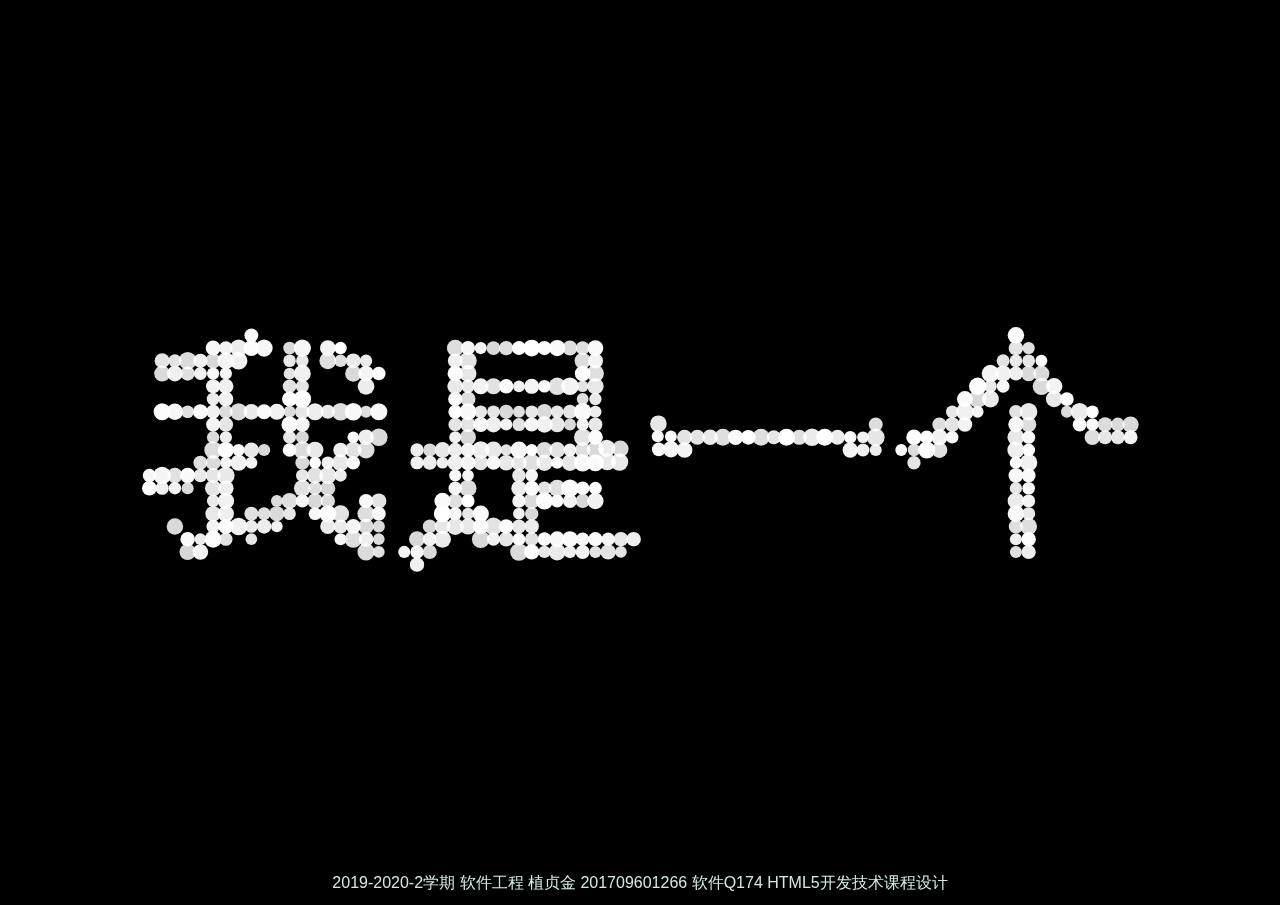
<file: index.html>
<!DOCTYPE html>
<html>

<head>
  <meta http-equiv="Content-Type" content="text/html; charset=UTF-8">
  <title>主页</title>
  <link rel="stylesheet" href="./lib/css/style.css" media="screen" type="text/css">
  <link rel="shortcut icon" href="./image/favicon.ico" type="image/x-icon">
  <link rel="stylesheet" href="./css/index.css">
  <link rel="stylesheet" href="./lib/bootstrap-3.3.7-dist/css/bootstrap.min.css">
  <link rel="stylesheet" href="./lib/font/iconfont.css">
  <script src="./lib/js/jquery-3.3.1.min.js"></script>
  <script src="./lib/bootstrap-3.3.7-dist/js/bootstrap.min.js"></script>
</head>

<body class="body--ready">
  <canvas class="canvas" width="1519" height="500"></canvas>
  <div class="overlay">
    <div class="tabs">
      <div class="tabs-panels">
        <ul class="tabs-panel commands tabs-panel--active">
          <li class="commands-item"><span class="commands-item-title">Text</span><span class="commands-item-info"
              data-demo="Hello :)">Type anything</span><span class="commands-item-action">Demo</span></li>
          <li class="commands-item"><span class="commands-item-title">Countdown</span><span class="commands-item-info"
              data-demo="#countdown 10">#countdown<span class="commands-item-mode">number</span></span><span
              class="commands-item-action">Demo</span></li>
          <li class="commands-item"><span class="commands-item-title">Time</span><span class="commands-item-info"
              data-demo="#time">#time</span><span class="commands-item-action">Demo</span></li>
          <li class="commands-item"><span class="commands-item-title">Rectangle</span><span class="commands-item-info"
              data-demo="#rectangle 30x15">#rectangle<span class="commands-item-mode">width x height</span></span><span
              class="commands-item-action">Demo</span></li>
          <li class="commands-item"><span class="commands-item-title">Circle</span><span class="commands-item-info"
              data-demo="#circle 25">#circle<span class="commands-item-mode">diameter</span></span><span
              class="commands-item-action">Demo</span></li>
        </ul>
      </div>
    </div>
  </div>
  <div class="box active">
    <div class="tou_top">
      <div class="tou"></div>
      <h1>Apeman</h1>
      <a href="">专心搞技术</a>
    </div>
    <div class="tou_bottom">
      <a href="./apeman.html" class="btn red btn-lg"><span>开始</span></a>
    </div>
  </div>
  <footer>
    <p>2019-2020-2学期 软件工程 植贞金 201709601266 软件Q174 HTML5开发技术课程设计</p>
  </footer>
  <script src="./lib/js/index.js"></script>
  <script src="./js/index.js"></script>
  <script src="./js/audio.js"></script>
</body>

</html>
</file>
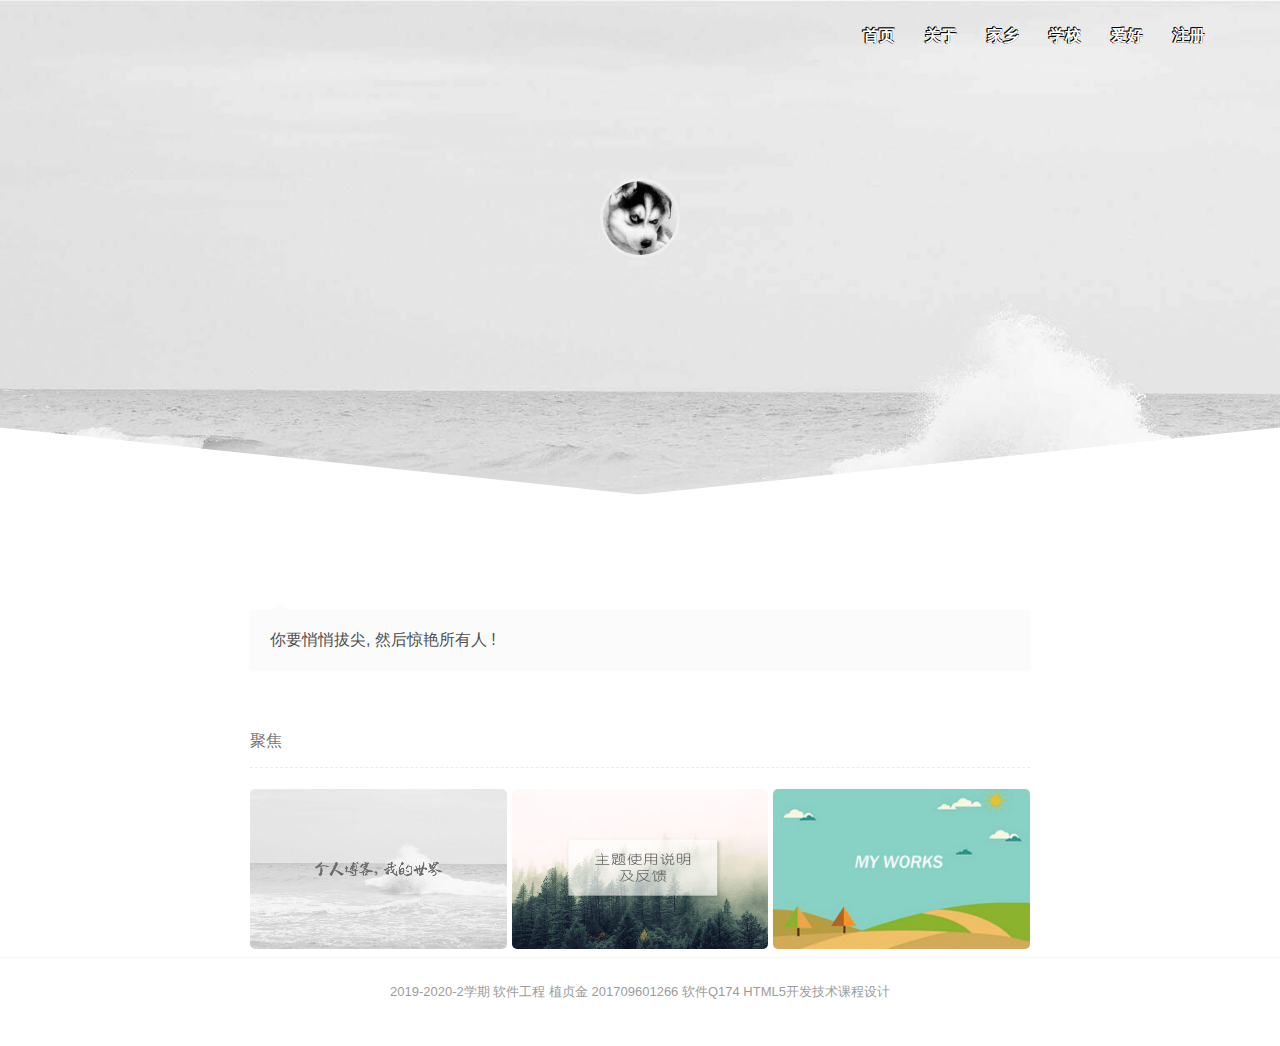
<file: apeman.html>
<!DOCTYPE html>
<html lang="en">
<head>
    <meta charset="UTF-8">
    <meta name="viewport" content="width=device-width, initial-scale=1.0">
    <title>猿人网站</title>

    <script src="./lib/js/jquery-3.3.1.min.js"></script>
    <link rel="stylesheet" href="./css/apeman.css">
    <link rel="shortcut icon" href="./image/favicon.ico" type="image/x-icon">
    <style>
        /*header区域*/
        @import url(css/header.css);
        /*footer -- 滚动条*/
        @import url(css/footer.css);
    </style>
</head>
<body>
    <section id="main-container">
        <div id="page" class="site wrapper">
            <header class="site-header" role="banner">
                <div class="site-top">
                    <div class="lower">
                        <nav>
                            <ul id="nav_menu" class="menu">
                                <li class="current-menu-item"><a href="./apeman.html">首页</a></li>
                                <li><a href="./me.html">关于</a></li>
                                <li><a href="./home.html">家乡</a></li>
                                <li><a href="./school.html">学校</a></li>
                                <li><a href="./hobby.html">爱好</a></li>
                                <li><a href="./register.html">注册</a></li>
                            </ul>
                        </nav>
                    </div>
                </div>
            </header>
            <div class="headertop">
                <div id="centerbg" style="background-image: url('./image/headerbg.jpg');">
                    <div class="slant-left"></div>
                    <div class="slant-right"></div>
                    <div class="focusinfo">
                        <div class="header-tou">
                            <a href="./apeman.html" target="_blank"><img src="./image/g"></a>
                        </div>
                    </div>
                </div>
            </div>
            <div id="content" class="site-content">
                <div class="notice">
                    <div class="notice-content"> 你要悄悄拔尖, 然后惊艳所有人 ! </div>
                </div>
                <div class="top-feature">
                    <h1 class="fes-title">聚焦</h1>
                    <div class="feature-content">
                        <li class="feature-1">
                            <a href="https://apeman1024.github.io/index.html">
                                <div class="feature-title">
                                    <span class="foverlay">记录每一个技术</span>
                                </div>
                                <img src="./image/feature1.jpg">
                            </a>
                        </li>
                        <li class="feature-2">
                            <a href="http://t.mb5u.com/css3/">
                                <div class="feature-title">
                                    <span class="foverlay">完美的css手册</span>
                                </div>
                                <img src="./image/feature2.jpg">
                            </a>
                        </li>
                        <li class="feature-3">
                            <a href="https://cn.vuejs.org/">
                                <div class="feature-title">
                                    <span class="foverlay">前端怎么能少了vue</span>
                                </div>
                                <img src="./image/feature3.jpg">
                            </a>
                        </li>
                    </div>
                </div>
            </div>
        </div>
    </section>

    <footer id="colophon" class="site-footer" role="contentinfo">
        <div id="footer" class="site-info">
            <p>2019-2020-2学期 软件工程 植贞金 201709601266 软件Q174 HTML5开发技术课程设计</p>
        </div>
    </footer>
    <script src="./js/audio.js"></script>
</body>
</html>
</file>
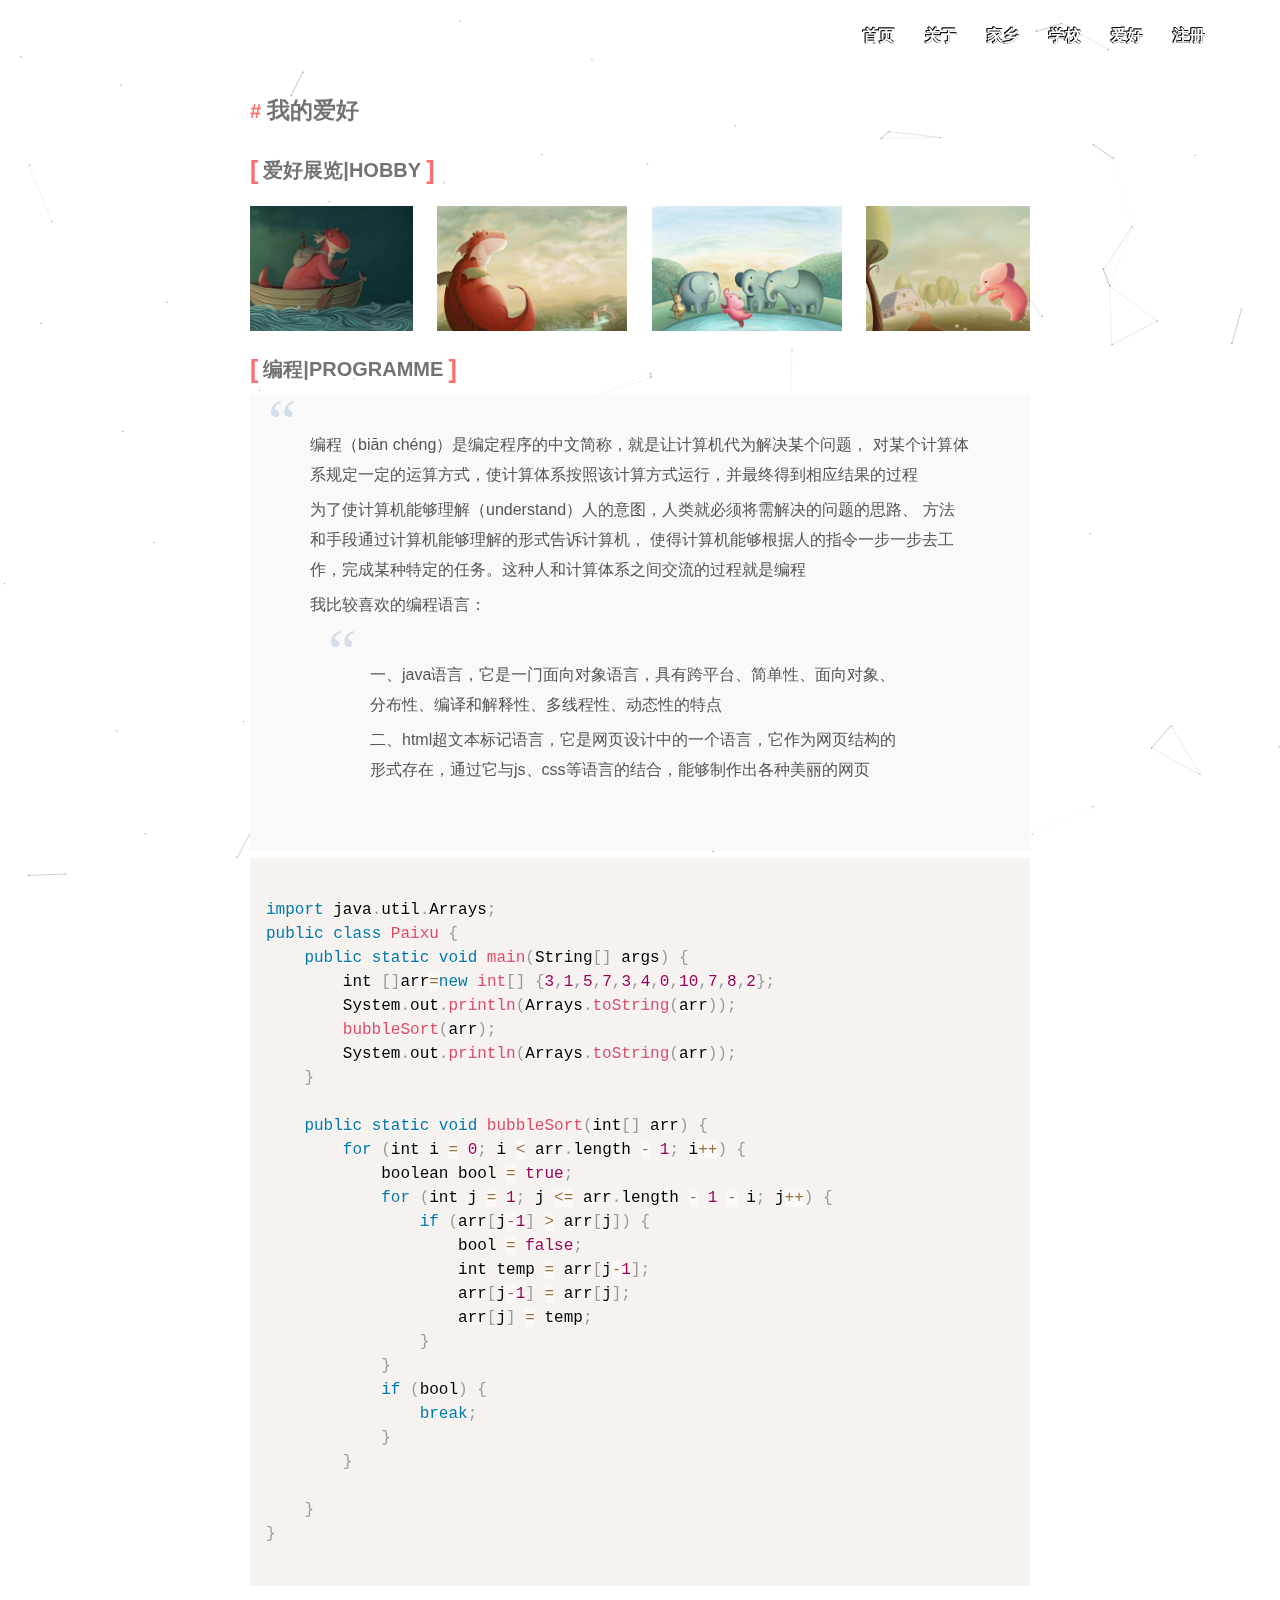
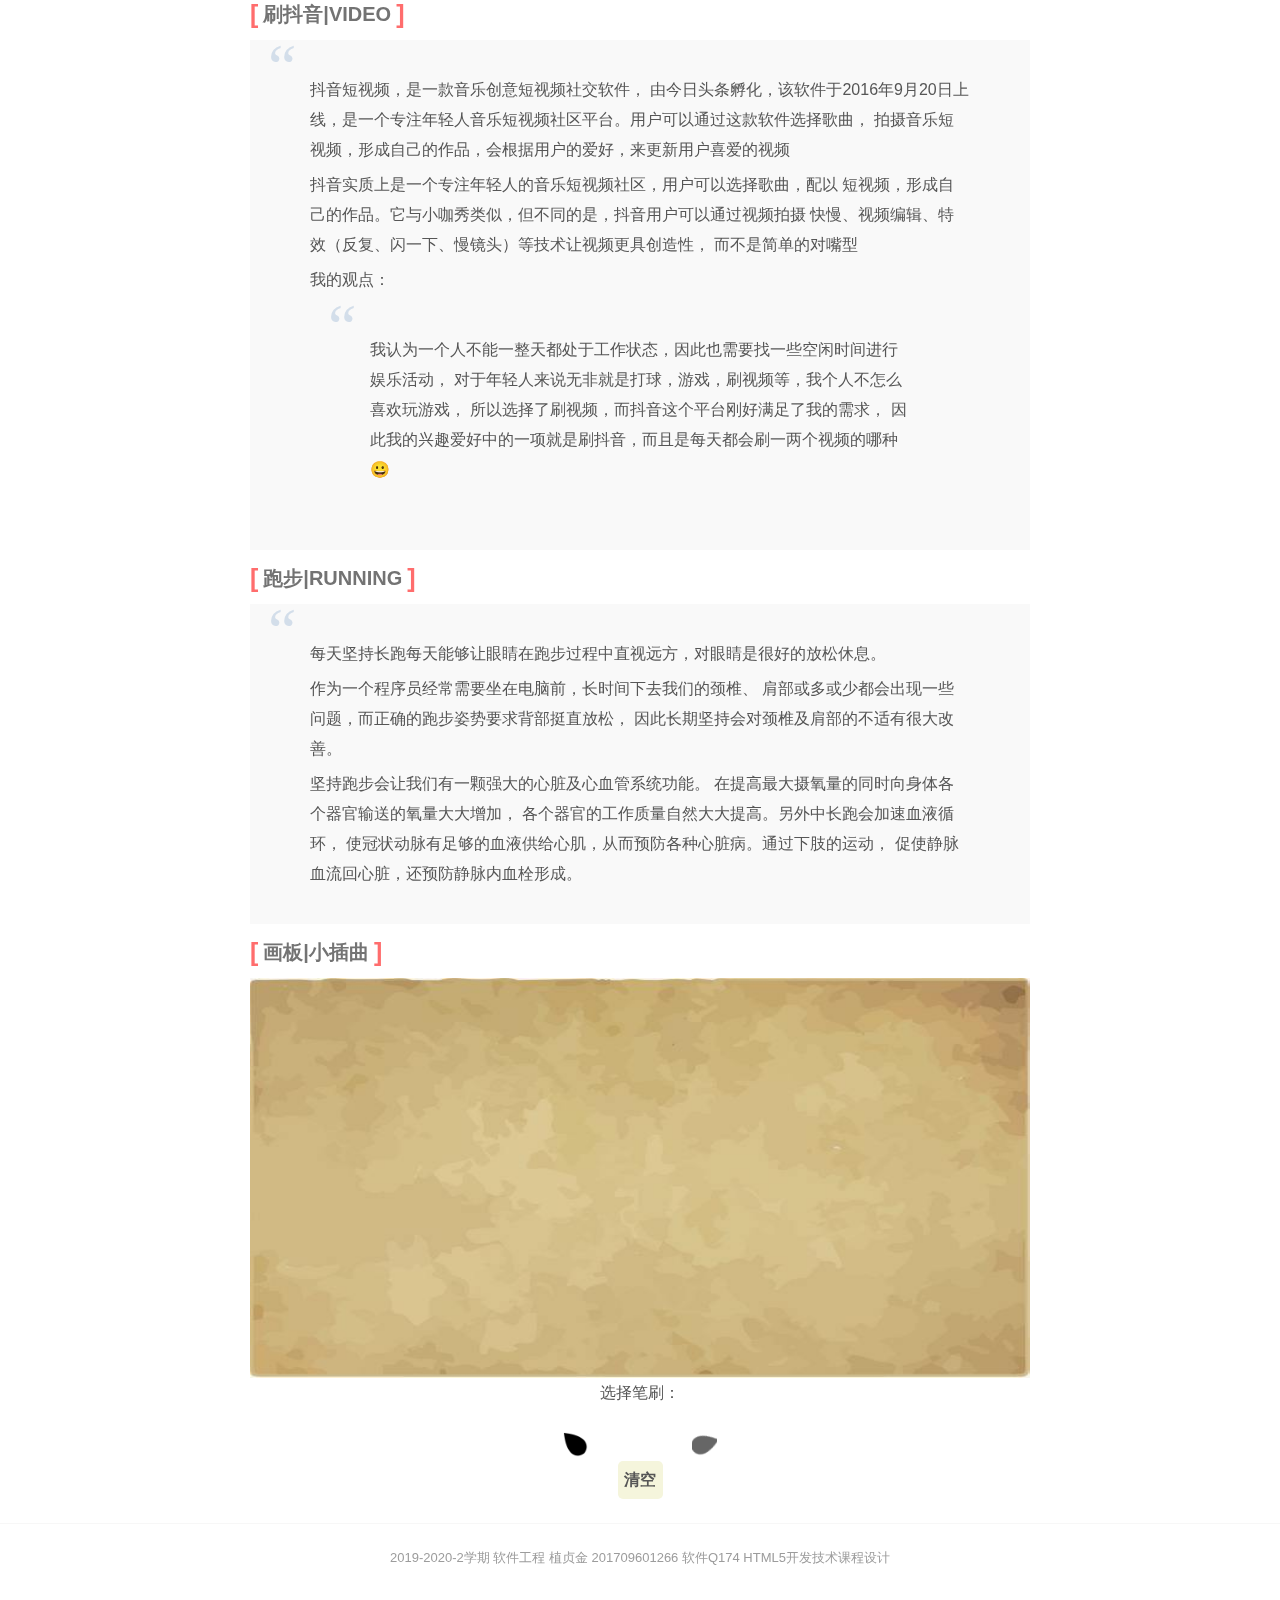
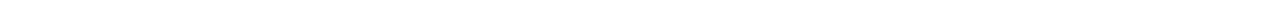
<file: hobby.html>
<!DOCTYPE html>
<html lang="en">

<head>
    <meta charset="UTF-8">
    <meta name="viewport" content="width=device-width, initial-scale=1.0">
    <title>我的爱好</title>
    <link rel="stylesheet" href="./css/hobby.css">
    <link rel="shortcut icon" href="./image/favicon.ico" type="image/x-icon">
    <script src="./lib/js/jquery-3.3.1.min.js"></script>
    <link rel="stylesheet" href="./lib/prism/prism.css">
    <style>
        /*头部区域*/
        @import url(css/top.css);

        /*header区域*/
        @import url(css/header.css);

        /*footer -- 滚动条*/
        @import url(css/footer.css);
    </style>
</head>

<body>
    <section id="main-container">
        <div id="page" class="site wrapper">
            <header class="site-header" role="banner">
                <div class="site-top">
                    <div class="lower">
                        <nav>
                            <ul id="nav_menu" class="menu">
                                <li class="current-menu-item"><a href="./apeman.html">首页</a></li>
                                <li><a href="./me.html">关于</a></li>
                                <li><a href="./home.html">家乡</a></li>
                                <li><a href="./school.html">学校</a></li>
                                <li><a href="./hobby.html">爱好</a></li>
                                <li><a href="./register.html">注册</a></li>
                            </ul>
                        </nav>
                    </div>
                </div>
            </header>
            <div id="content" class="site-content">
                <div id="primary" class="content-area">
                    <main id="main" class="site-main" role="main">
                        <article class="hentry">
                            <header class="entry-header">
                                <h1 class="entry-title">我的爱好</h1>
                            </header>
                            <div class="entry-content">
                                <h2>爱好展览|HOBBY</h2>
                                <div class="scroll">
                                    <ul>
                                        <li><img src="./image/img01.jpg" alt="" width="190" height="125"></li>
                                        <li><img src="./image/img02.jpg" alt="" width="190" height="125"></li>
                                        <li><img src="./image/img03.jpg" alt="" width="190" height="125"></li>
                                        <li><img src="./image/img04.jpg" alt="" width="190" height="125"></li>
                                        <li><img src="./image/img05.jpg" alt="" width="190" height="125"></li>
                                        <li><img src="./image/img06.jpg" alt="" width="190" height="125"></li>
                                    </ul>
                                </div>
                                <h2>编程|PROGRAMME</h2>
                                <blockquote>
                                    <p>编程（biān chéng）是编定程序的中文简称，就是让计算机代为解决某个问题，
                                        对某个计算体系规定一定的运算方式，使计算体系按照该计算方式运行，并最终得到相应结果的过程</p>
                                    <p>为了使计算机能够理解（understand）人的意图，人类就必须将需解决的问题的思路、
                                        方法和手段通过计算机能够理解的形式告诉计算机，
                                        使得计算机能够根据人的指令一步一步去工作，完成某种特定的任务。这种人和计算体系之间交流的过程就是编程</p>
                                    <p>我比较喜欢的编程语言：</p>
                                    <blockquote>
                                        <p>一、java语言，它是一门面向对象语言，具有跨平台、简单性、面向对象、分布性、编译和解释性、多线程性、动态性的特点</p>
                                        <p>二、html超文本标记语言，它是网页设计中的一个语言，它作为网页结构的形式存在，通过它与js、css等语言的结合，能够制作出各种美丽的网页</p>
                                    </blockquote>

                                </blockquote>
                                <pre>

<code class="language-js line-numbers">import java.util.Arrays;
public class Paixu {
    public static void main(String[] args) {
        int []arr=new int[] {3,1,5,7,3,4,0,10,7,8,2};
        System.out.println(Arrays.toString(arr));
        bubbleSort(arr);
        System.out.println(Arrays.toString(arr));
    }

    public static void bubbleSort(int[] arr) {
        for (int i = 0; i < arr.length - 1; i++) {
            boolean bool = true;
            for (int j = 1; j <= arr.length - 1 - i; j++) {
                if (arr[j-1] > arr[j]) {
                    bool = false;
                    int temp = arr[j-1];
                    arr[j-1] = arr[j];
                    arr[j] = temp;
                }
            }
            if (bool) {
                break;
            }
        }

    }
}</code>
                                </pre>
                                <h2>刷抖音|VIDEO</h2>
                                <blockquote>
                                    <p>抖音短视频，是一款音乐创意短视频社交软件，
                                        由今日头条孵化，该软件于2016年9月20日上线，是一个专注年轻人音乐短视频社区平台。用户可以通过这款软件选择歌曲，
                                        拍摄音乐短视频，形成自己的作品，会根据用户的爱好，来更新用户喜爱的视频</p>
                                    <p>抖音实质上是一个专注年轻人的音乐短视频社区，用户可以选择歌曲，配以
                                        短视频，形成自己的作品。它与小咖秀类似，但不同的是，抖音用户可以通过视频拍摄
                                        快慢、视频编辑、特效（反复、闪一下、慢镜头）等技术让视频更具创造性，
                                        而不是简单的对嘴型</p>
                                    <p>我的观点：</p>
                                    <blockquote>
                                        <p>我认为一个人不能一整天都处于工作状态，因此也需要找一些空闲时间进行娱乐活动，
                                            对于年轻人来说无非就是打球，游戏，刷视频等，我个人不怎么喜欢玩游戏，
                                            所以选择了刷视频，而抖音这个平台刚好满足了我的需求，
                                            因此我的兴趣爱好中的一项就是刷抖音，而且是每天都会刷一两个视频的哪种😀</p>
                                    </blockquote>
                                </blockquote>
                                <h2>跑步|RUNNING</h2>
                                <blockquote>
                                    <p>每天坚持长跑每天能够让眼睛在跑步过程中直视远方，对眼睛是很好的放松休息。</p>
                                    <p>作为一个程序员经常需要坐在电脑前，长时间下去我们的颈椎、
                                        肩部或多或少都会出现一些问题，而正确的跑步姿势要求背部挺直放松，
                                        因此长期坚持会对颈椎及肩部的不适有很大改善。</p>
                                    <p>坚持跑步会让我们有一颗强大的心脏及心血管系统功能。
                                        在提高最大摄氧量的同时向身体各个器官输送的氧量大大增加，
                                        各个器官的工作质量自然大大提高。另外中长跑会加速血液循环，
                                        使冠状动脉有足够的血液供给心肌，从而预防各种心脏病。通过下肢的运动，
                                        促使静脉血流回心脏，还预防静脉内血栓形成。</p>
                                </blockquote>
                                <h2>画板|小插曲</h2>
                                <div class="dra">
                                    <div class="paper">
                                        <canvas id="graffiti" width="780" height="390"></canvas>
                                    </div>
                                    <div class="brush">
                                        <p>选择笔刷：</p>
                                        <img src="./image/pen2.png" id="pen2" alt="">
                                        <img src="./image/pen1.png" id="pen1" alt="" class="active">
                                        <p class="clear">清空</p>
                                    </div>
                                </div>
                            </div>
                        </article>
                    </main>
                </div>
            </div>
        </div>
    </section>
    <footer id="colophon" class="site-footer" role="contentinfo">
        <div id="footer" class="site-info">
            <p>2019-2020-2学期 软件工程 植贞金 201709601266 软件Q174 HTML5开发技术课程设计</p>
        </div>
    </footer>
    <script src="./lib/js/brush.js"></script>
    <script src="./lib/prism/prism.js"></script>
    <script src="./lib/js/scroll.js"></script>
    <script src="./js/hobby.js"></script>
    <script src="./js/audio.js"></script>
    <script src="./lib/js/nest.js"></script>
</body>

</html>
</file>
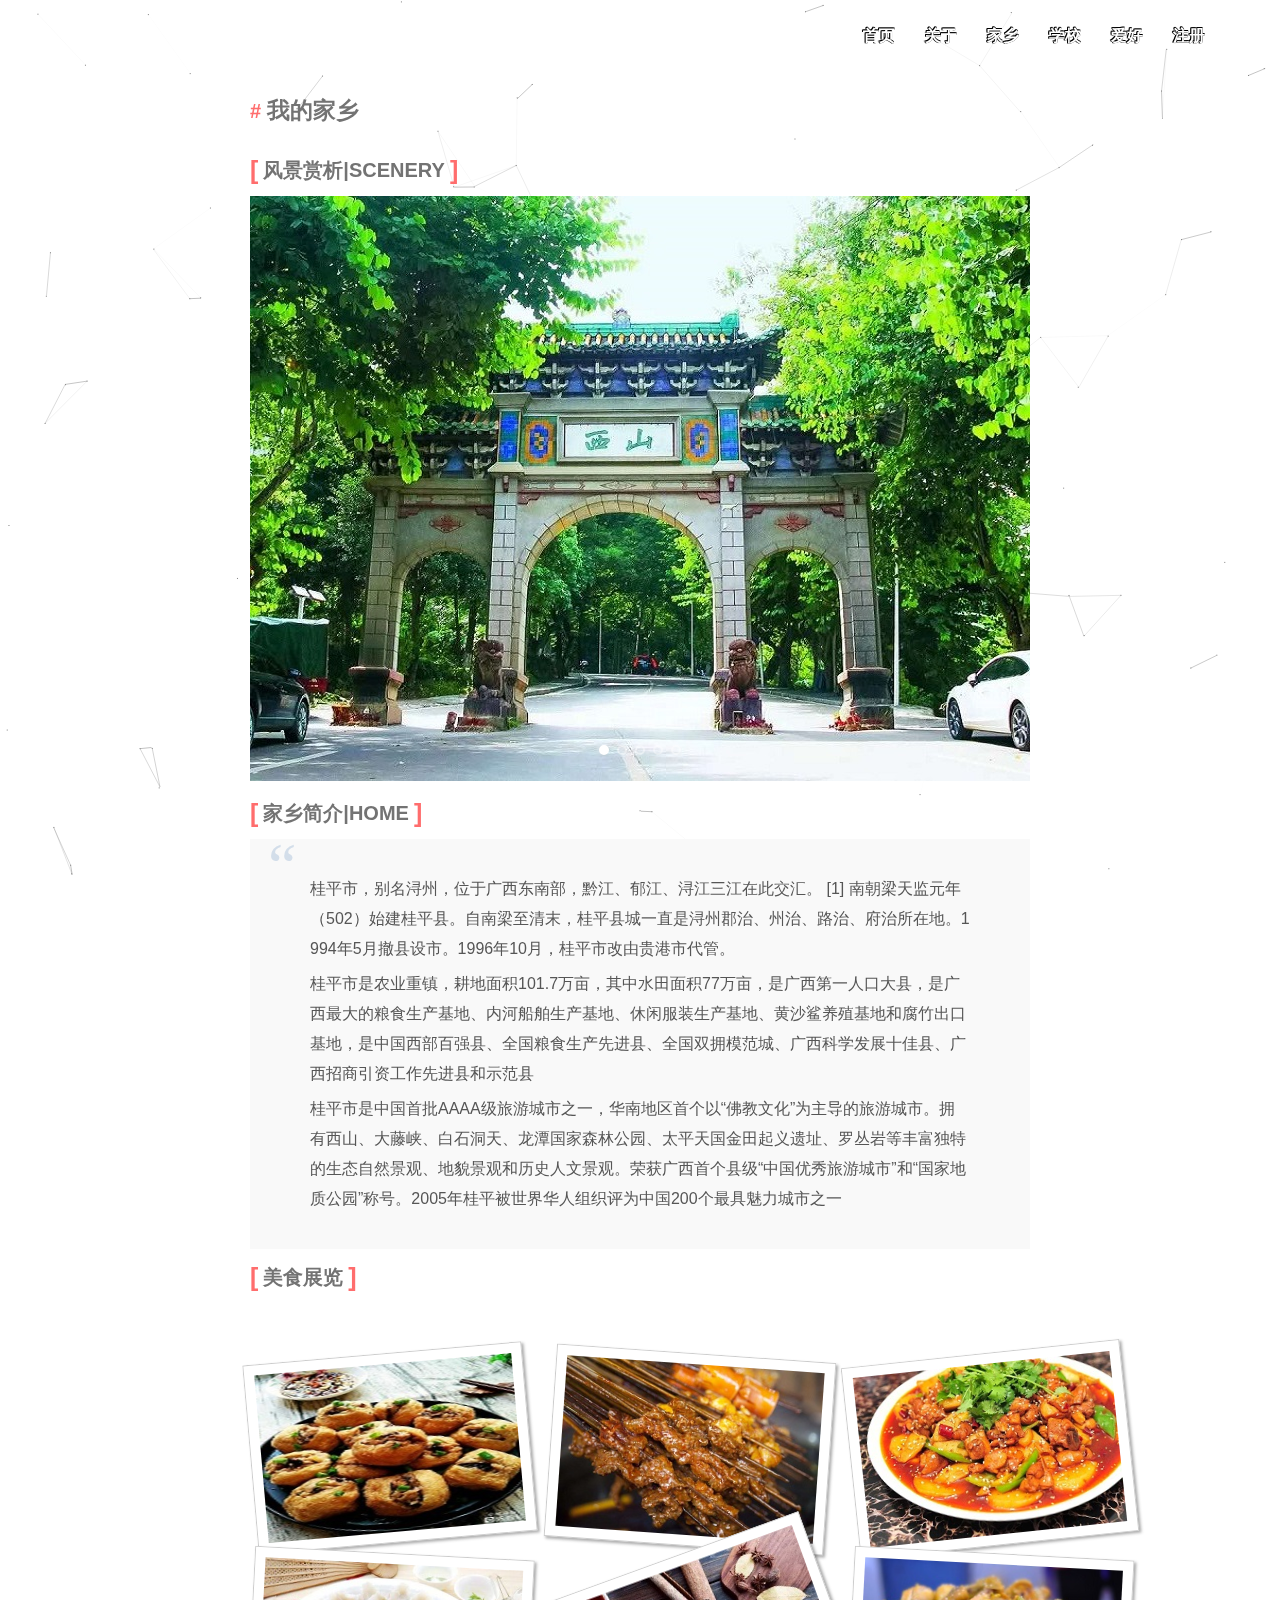
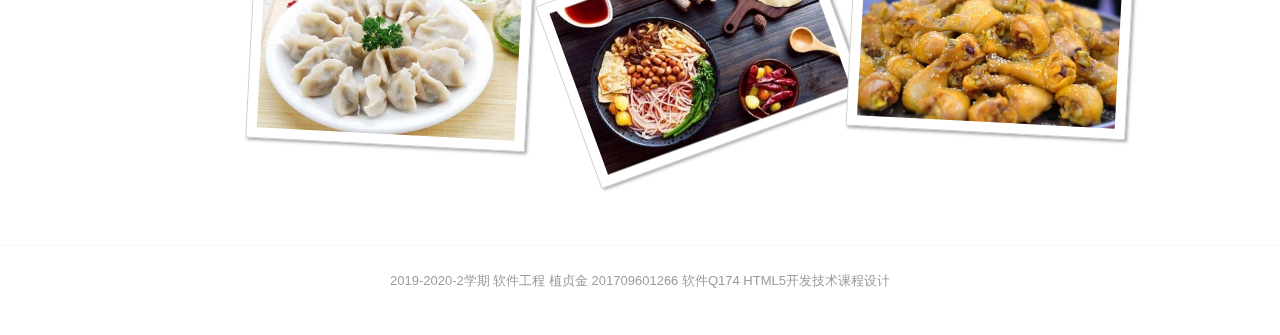
<file: home.html>
<!DOCTYPE html>
<html lang="en">

<head>
    <meta charset="UTF-8">
    <meta name="viewport" content="width=device-width, initial-scale=1.0">
    <title>我的家乡</title>
    <link rel="shortcut icon" href="./image/favicon.ico" type="image/x-icon">
    <link rel="stylesheet" href="./css/home.css">
    <script src="./lib/js/jquery-3.3.1.min.js"></script>
    <script src="./lib/js/unslider.min.js"></script>
    <style>
        /*头部区域*/
        @import url(css/top.css);

        /*header区域*/
        @import url(css/header.css);

        /*footer -- 滚动条*/
        @import url(css/footer.css);
    </style>
</head>

<body>
    <section id="main-container">
        <div id="page" class="site wrapper">
            <header class="site-header" role="banner">
                <div class="site-top">
                    <div class="lower">
                        <nav>
                            <ul id="nav_menu" class="menu">
                                <li class="current-menu-item"><a href="./apeman.html">首页</a></li>
                                <li><a href="./me.html">关于</a></li>
                                <li><a href="./home.html">家乡</a></li>
                                <li><a href="./school.html">学校</a></li>
                                <li><a href="./hobby.html">爱好</a></li>
                                <li><a href="./register.html">注册</a></li>
                            </ul>
                        </nav>
                    </div>
                </div>
            </header>
            <div id="content" class="site-content">
                <div id="primary" class="content-area">
                    <main id="main" class="site-main" role="main">
                        <article class="hentry">
                            <header class="entry-header">
                                <h1 class="entry-title">我的家乡</h1>
                            </header>
                            <div class="entry-content">
                                <h2>风景赏析|SCENERY</h2>
                                <div class="banner" id="b03">
                                    <ul>
                                        <li><img src="./image/jia1.jpg" alt="" width="780" height="585"></li>
                                        <li><img src="./image/jia2.jpg" alt="" width="780" height="585"></li>
                                        <li><img src="./image/jia3.jpg" alt="" width="780" height="585"></li>
                                        <li><img src="./image/jia4.jpg" alt="" width="780" height="585"></li>
                                        <li><img src="./image/jia5.jpg" alt="" width="780" height="585"></li>
                                    </ul>
                                </div>
                                <h2>家乡简介|HOME</h2>
                                <blockquote>
                                    <p>桂平市，别名浔州，位于广西东南部，黔江、郁江、浔江三江在此交汇。 [1]  南朝梁天监元年（502）始建桂平县。自南梁至清末，桂平县城一直是浔州郡治、州治、路治、府治所在地。1994年5月撤县设市。1996年10月，桂平市改由贵港市代管。
                                    </p>
                                    <p>桂平市是农业重镇，耕地面积101.7万亩，其中水田面积77万亩，是广西第一人口大县，是广西最大的粮食生产基地、内河船舶生产基地、休闲服装生产基地、黄沙鲨养殖基地和腐竹出口基地，是中国西部百强县、全国粮食生产先进县、全国双拥模范城、广西科学发展十佳县、广西招商引资工作先进县和示范县</p>
                                    <p>桂平市是中国首批AAAA级旅游城市之一，华南地区首个以“佛教文化”为主导的旅游城市。拥有西山、大藤峡、白石洞天、龙潭国家森林公园、太平天国金田起义遗址、罗丛岩等丰富独特的生态自然景观、地貌景观和历史人文景观。荣获广西首个县级“中国优秀旅游城市”和“国家地质公园”称号。2005年桂平被世界华人组织评为中国200个最具魅力城市之一</p>
                                </blockquote>
                                <h2>美食展览</h2>
                                <div class="container">
                                    <img src="./image/mei1.jpg">
                                    <img src="./image/mei2.jpg">
                                    <img src="./image/mei3.jpg">
                                    <img src="./image/mei4.jpeg">
                                    <img src="./image/mei5.jpeg">
                                    <img src="./image/mei6.jpg">
                                </div>
                            </div>
                        </article>
                    </main>
                </div>
            </div>
        </div>
    </section>
    <footer id="colophon" class="site-footer" role="contentinfo">
        <div id="footer" class="site-info">
            <p>2019-2020-2学期 软件工程 植贞金 201709601266 软件Q174 HTML5开发技术课程设计</p>
        </div>
    </footer>
    <script src="./js/home.js"></script>
    <script src="./js/audio.js"></script>
    <script src="./lib/js/nest.js"></script>
</body>

</html>
</file>
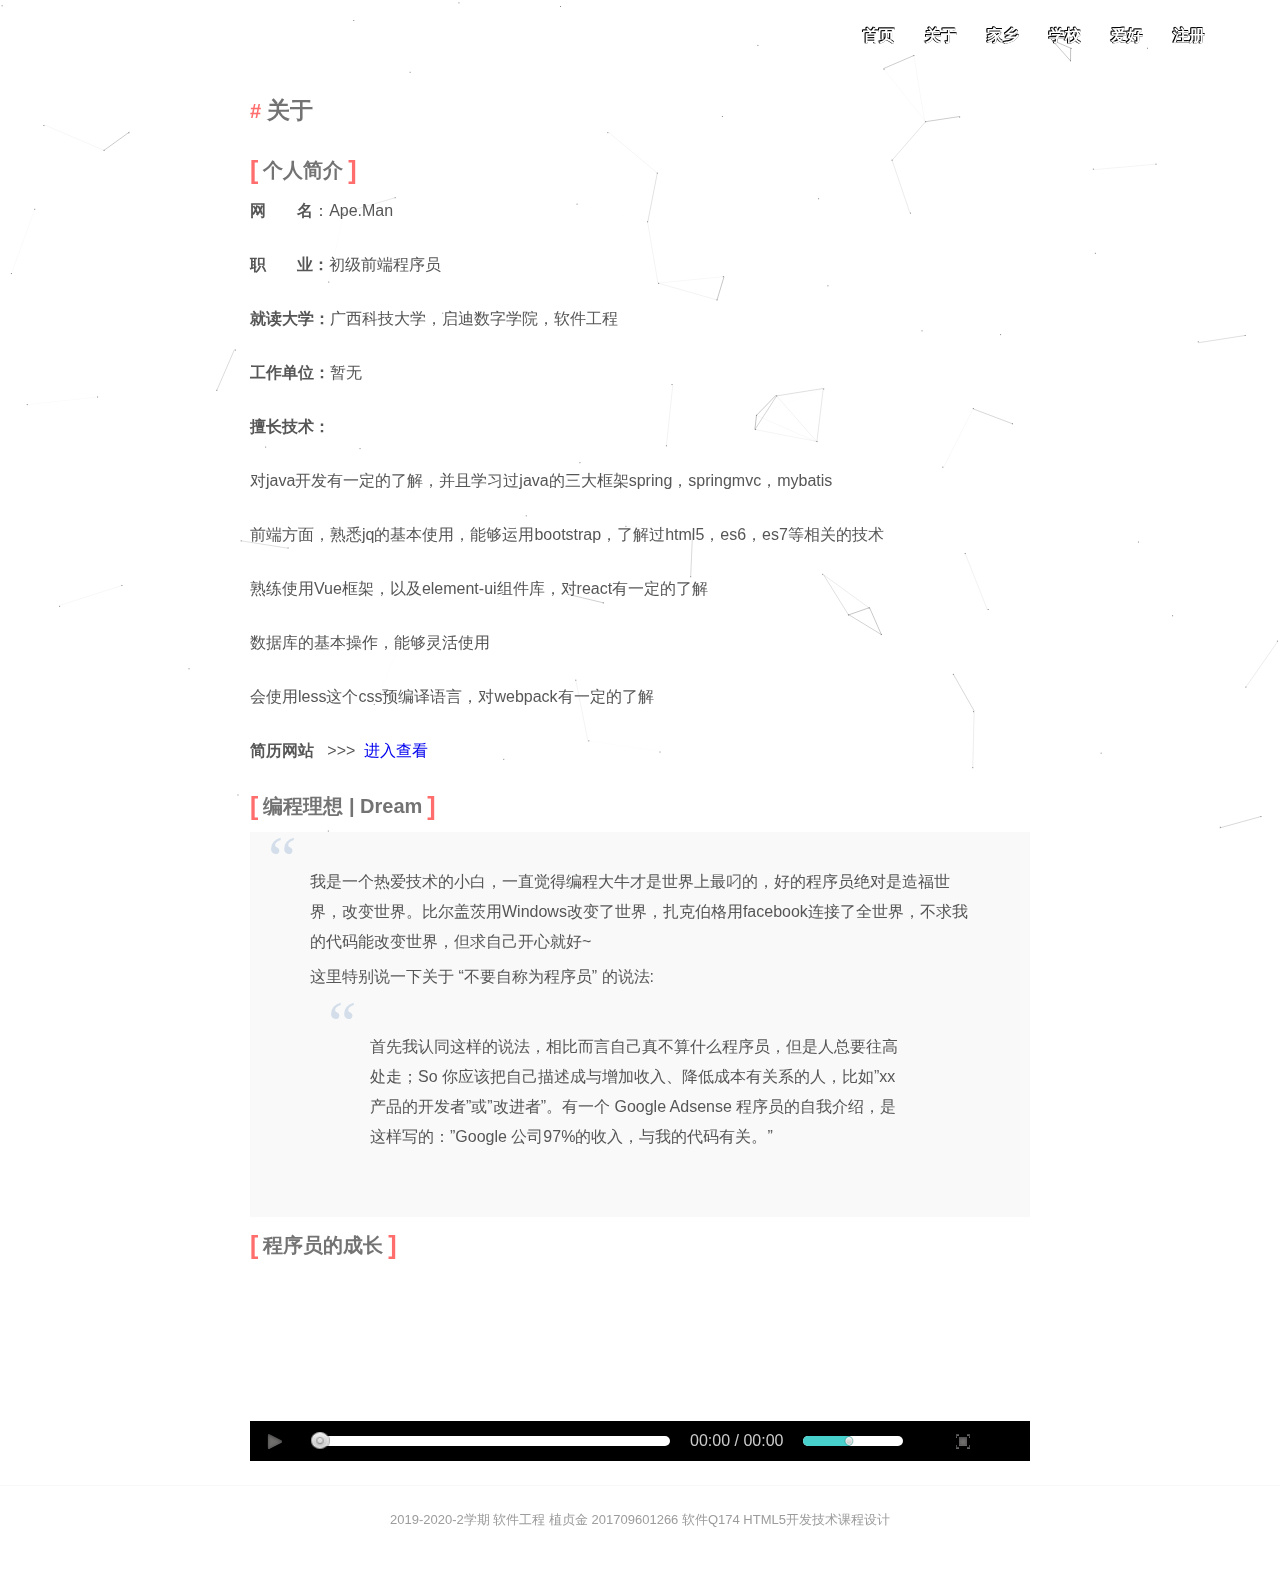
<file: me.html>
<!DOCTYPE html>
<html lang="en">

<head>
    <meta charset="UTF-8">
    <meta name="viewport" content="width=device-width, initial-scale=1.0">
    <title>关于 -- 猿人</title>
    <link rel="shortcut icon" href="./image/favicon.ico" type="image/x-icon">
    <link rel="stylesheet" href="./css/me.css">
    <script src="./lib/js/jquery-3.3.1.min.js"></script>
    <style>
        /*头部区域*/
        @import url(css/top.css);

        /*header区域*/
        @import url(css/header.css);

        /*footer -- 滚动条*/
        @import url(css/footer.css);
    </style>
</head>

<body>
    <section id="main-container">
        <div id="page" class="site wrapper">
            <header class="site-header" role="banner">
                <div class="site-top">
                    <div class="lower">
                        <nav>
                            <ul id="nav_menu" class="menu">
                                <li class="current-menu-item"><a href="./apeman.html">首页</a></li>
                                <li><a href="./me.html">关于</a></li>
                                <li><a href="./home.html">家乡</a></li>
                                <li><a href="./school.html">学校</a></li>
                                <li><a href="./hobby.html">爱好</a></li>
                                <li><a href="./register.html">注册</a></li>
                            </ul>
                        </nav>
                    </div>
                </div>
            </header>
            <div id="content" class="site-content">
                <div id="primary" class="content-area">
                    <main id="main" class="site-main" role="main">
                        <article class="hentry">
                            <header class="entry-header">
                                <h1 class="entry-title">关于</h1>
                            </header>


                            <div class="entry-content">
                                <h2>个人简介</h2>

                                <div>
                                    <div>
                                        <div>

                                            <p><strong>网&nbsp;&nbsp;&nbsp;&nbsp;&nbsp;&nbsp; 名</strong>：Ape.Man</p>

                                            <p><strong>职&nbsp;&nbsp;&nbsp;&nbsp;&nbsp;&nbsp; 业：</strong>初级前端程序员</p>

                                            <p><strong>就读大学：</strong>广西科技大学，启迪数字学院，软件工程</p>

                                            <p><strong>工作单位：</strong>暂无</p>

                                            <p><strong>擅长技术：</strong></p>

                                            <p>对java开发有一定的了解，并且学习过java的三大框架spring，springmvc，mybatis</p>

                                            <p>前端方面，熟悉jq的基本使用，能够运用bootstrap，了解过html5，es6，es7等相关的技术</p>

                                            <p>熟练使用Vue框架，以及element-ui组件库，对react有一定的了解</p>

                                            <p>数据库的基本操作，能够灵活使用</p>

                                            <p>会使用less这个css预编译语言，对webpack有一定的了解</p>

                                            <p><strong>简历网站</strong>&nbsp;&nbsp; &gt;&gt;&gt;&nbsp;&nbsp;<a
                                                    href="http://me.myong.top/" target="_blank">进入查看</a></p>



                                        </div>
                                    </div>
                                </div>


                                <h2>编程理想 | Dream</h2>
                                <blockquote>
                                    <p>我是一个热爱技术的小白，一直觉得编程大牛才是世界上最叼的，好的程序员绝对是造福世界，改变世界。比尔盖茨用Windows改变了世界，扎克伯格用facebook连接了全世界，不求我的代码能改变世界，但求自己开心就好~
                                    </p>
                                    <p>这里特别说一下关于 “不要自称为程序员” 的说法:</p>
                                    <blockquote>
                                        <p>首先我认同这样的说法，相比而言自己真不算什么程序员，但是人总要往高处走；So
                                            你应该把自己描述成与增加收入、降低成本有关系的人，比如”xx产品的开发者”或”改进者”。有一个 Google Adsense
                                            程序员的自我介绍，是这样写的：”Google 公司97%的收入，与我的代码有关。”</p>
                                    </blockquote>
                                </blockquote>


                                <h2>程序员的成长</h2>
                                <div class="video">
                                    <div class="video_top">
                                        <video width="780" id="vi">
                                            <source
                                                src="http://upos-sz-mirrorhw.bilivideo.com/upgcxcode/12/30/160393012/160393012-1-208.mp4?e=ig8euxZM2rNcNbRM7wdVhwdlhWKMhwdVhoNvNC8BqJIzNbfq9rVEuxTEnE8L5F6VnEsSTx0vkX8fqJeYTj_lta53NCM=&uipk=5&nbs=1&deadline=1591949941&gen=playurl&os=hwbv&oi=837395164&trid=e613a61045e24897b2b7c204390ae94bT&platform=html5&upsig=ef2975655cb9ff7615595e0f9f1ef172&uparams=e,uipk,nbs,deadline,gen,os,oi,trid,platform&mid=580104086&orderid=0,1&logo=80000000"
                                                type="video/mp4" />
                                        </video>
                                    </div>
                                    <div class="video_bottom">
                                        <!-- 暂停/开始 -->
                                        <div class="play_a">
                                            <i class="kai"></i>
                                            <i class="ting" style="display: none;"></i>
                                        </div>
                                        <!-- 进度条 -->
                                        <div class="pro">
                                            <div class="pro_1"></div>
                                            <div class="pro_2"></div>
                                            <div class="pro_3"></div>
                                        </div>
                                        <!-- 时间 -->
                                        <div class="time">
                                            <span id="qian">00:00</span><span> / </span><span id="hou">00:00</span>
                                        </div>
                                        <!-- audio -->
                                        <div class="audio">
                                            <div class="audio_1"></div>
                                            <div class="audio_2"></div>
                                            <div class="audio_3"></div>
                                        </div>
                                        <!-- full -->
                                        <div class="full">
                                            <i class="full_1"></i>
                                        </div>
                                    </div>
                                </div>

                            </div>
                        </article>
                    </main>
                </div>
            </div>
        </div>
    </section>
    <footer id="colophon" class="site-footer" role="contentinfo">
        <div id="footer" class="site-info">
            <p>2019-2020-2学期 软件工程 植贞金 201709601266 软件Q174 HTML5开发技术课程设计</p>
        </div>
    </footer>
    <script src="./js/me.js"></script>
    <script src="./js/audio.js"></script>
    <script src="./lib/js/nest.js"></script>
</body>

</html>
</file>
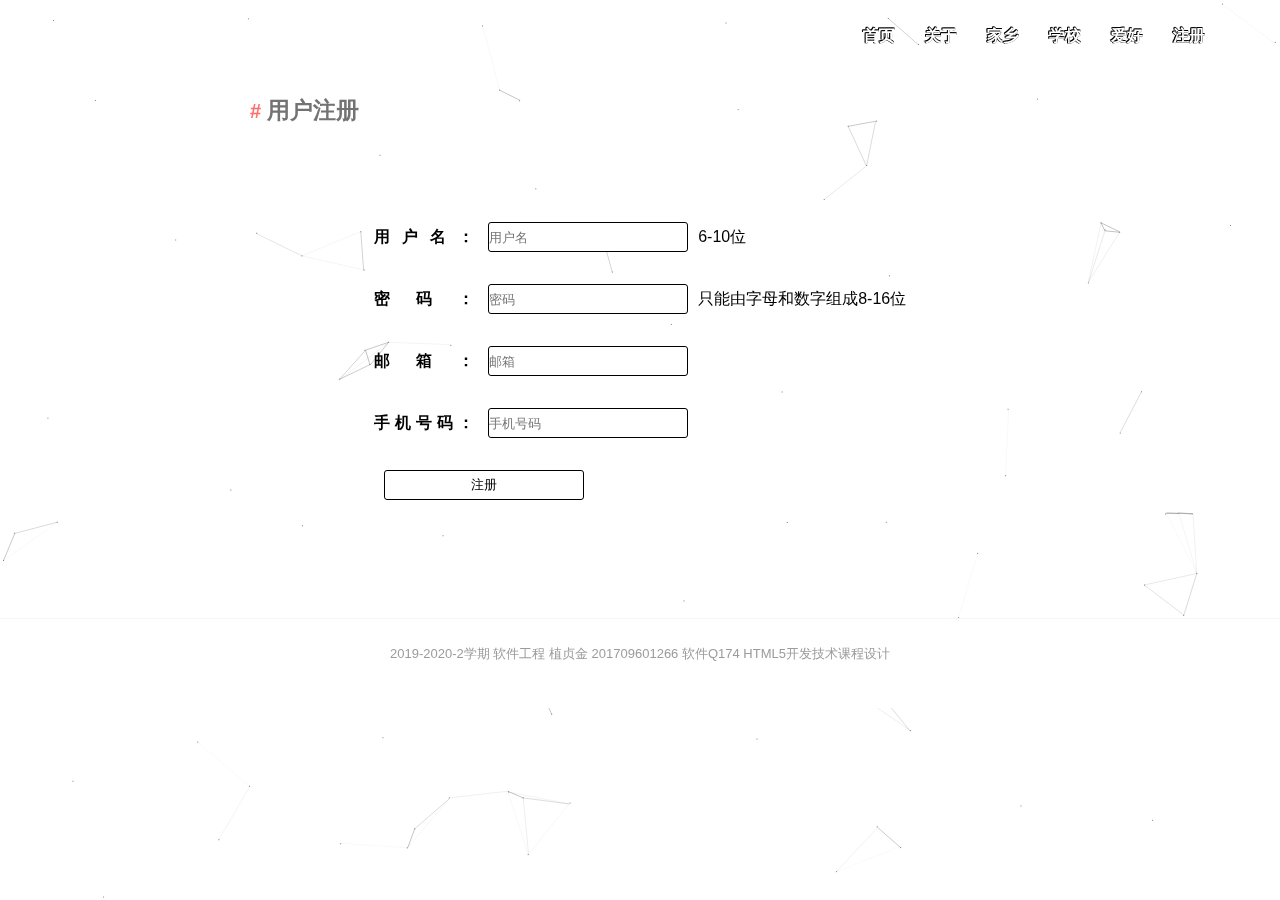
<file: register.html>
<!DOCTYPE html>
<html lang="en">

<head>
    <meta charset="UTF-8">
    <meta name="viewport" content="width=device-width, initial-scale=1.0">
    <title>注册</title>

    <link rel="stylesheet" href="./css/register.css">
    <link rel="shortcut icon" href="./image/favicon.ico" type="image/x-icon">
    <script src="./lib/js/jquery-3.3.1.min.js"></script>

    <style>
        /*头部区域*/
        @import url(css/top.css);


        /*header区域*/
        @import url(css/header.css);

        /*footer -- 滚动条*/
        @import url(css/footer.css);
    </style>
</head>

<body>
    <section id="main-container">
        <div id="page" class="site wrapper">
            <header class="site-header" role="banner">
                <div class="site-top">
                    <div class="lower">
                        <nav>
                            <ul id="nav_menu" class="menu">
                                <li class="current-menu-item"><a href="./apeman.html">首页</a></li>
                                <li><a href="./me.html">关于</a></li>
                                <li><a href="./home.html">家乡</a></li>
                                <li><a href="./school.html">学校</a></li>
                                <li><a href="./hobby.html">爱好</a></li>
                                <li><a href="./register.html">注册</a></li>
                            </ul>
                        </nav>
                    </div>
                </div>
            </header>
            <div id="content" class="site-content">
                <div id="primary" class="content-area">
                    <main id="main" class="site-main" role="main">
                        <article class="hentry">
                            <header class="entry-header">
                                <h1 class="entry-title">用户注册</h1>
                            </header>
                            <div class="form-item">
                                <form action="./index.html">
                                    <div class="item">
                                        <p>
                                            <label for="username">用户名：</label>
                                            <input type="text" name="username" id="username" required placeholder="用户名"
                                                 autocomplete="off" maxlength="10"><span>6-10位</span>
                                                <span class="active">用户名不能少于6位</span>
                                        </p>
                                    </div>
                                    <div class="item">
                                        <p>
                                            <label for="username">密码：</label>
                                            <input type="password" name="password" id="password" required placeholder="密码"
                                                 autocomplete="off" maxlength="16"><span>只能由字母和数字组成8-16位</span>
                                                <span class="active">密码格式不正确</span>
                                        </p>
                                    </div>
                                    <div class="item">
                                        <p>
                                            <label for="email">邮箱：</label>
                                            <input type="email" name="email" id="email" required placeholder="邮箱"
                                                 autocomplete="off" >
                                                <span class="active">邮箱格式不正确</span>
                                        </p>
                                    </div>
                                    <div class="item">
                                        <p>
                                            <label for="phone">手机号码：</label>
                                            <input type="text" name="phone" id="phone" required placeholder="手机号码"
                                                 autocomplete="off" >
                                                <span class="active">手机号码格式不正确</span>
                                        </p>
                                    </div>
                                    <div class="item">
                                        <p><input type="submit" value="注册" id="sub"></p>
                                    </div>
                                </form>
                            </div>
                        </article>
                        
                    </main>
                </div>
            </div>
        </div>
    </section>
    <footer id="colophon" class="site-footer" role="contentinfo">
        <div id="footer" class="site-info">
            <p>2019-2020-2学期 软件工程 植贞金 201709601266 软件Q174 HTML5开发技术课程设计</p>
        </div>
    </footer>
    <script src="./js/register.js"></script>
    <script src="./js/audio.js"></script>
    <script src="./lib/js/nest.js"></script>
</body>

</html>
</file>
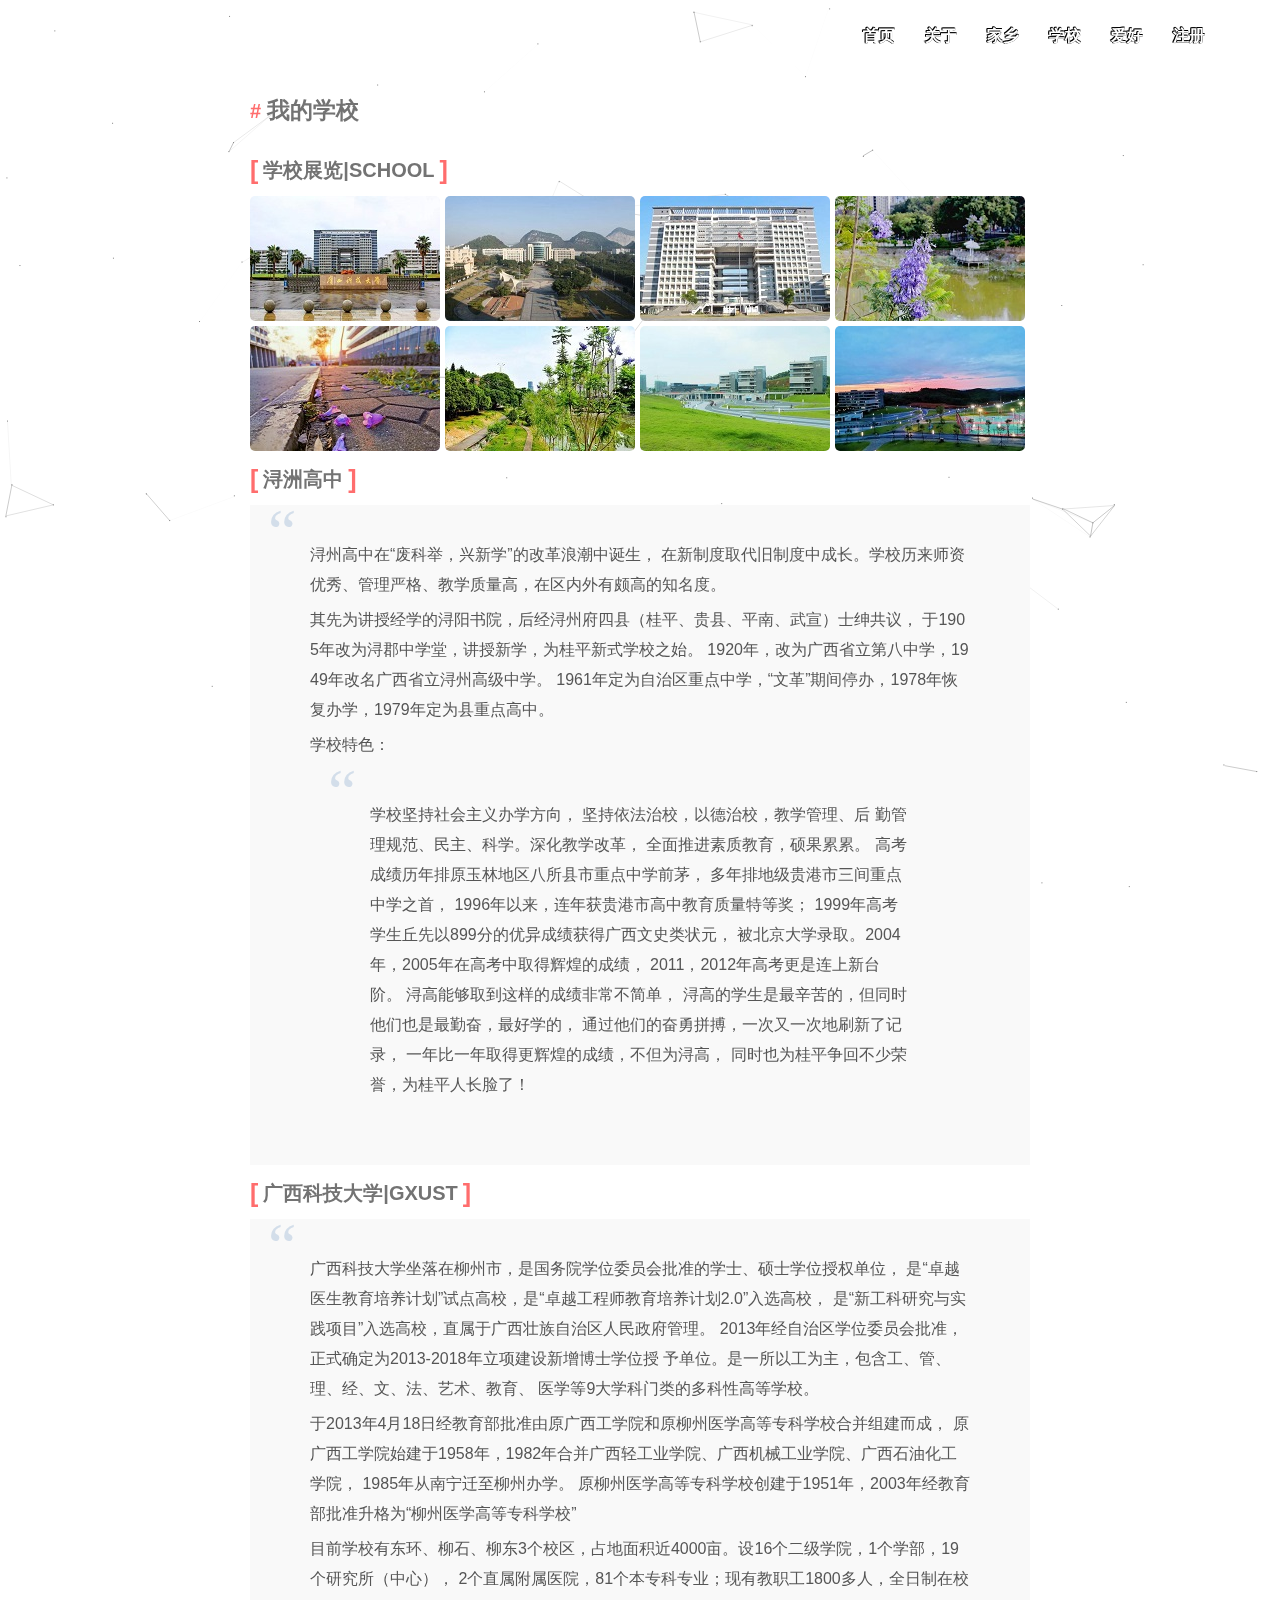
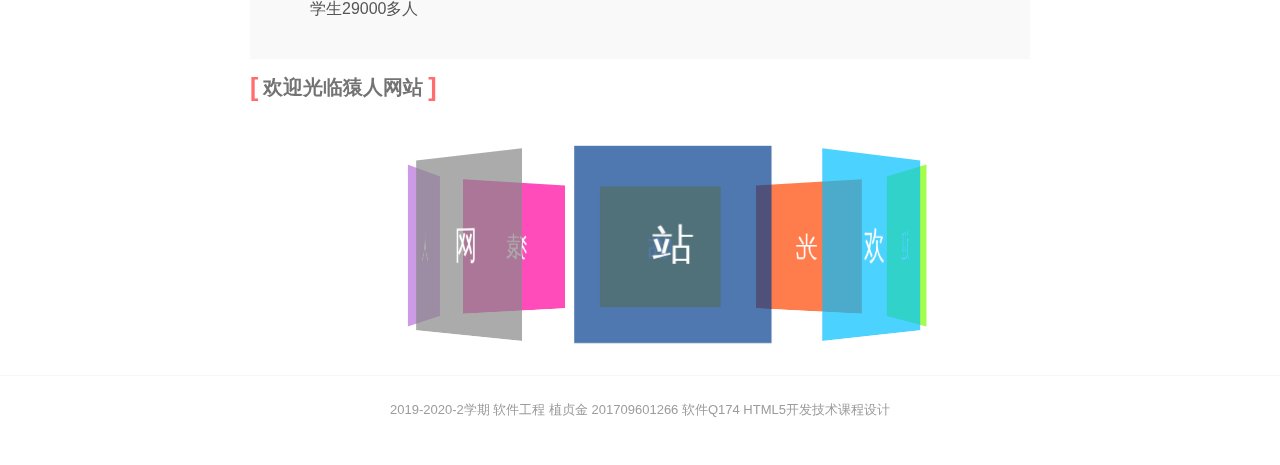
<file: school.html>
<!DOCTYPE html>
<html lang="en">

<head>
    <meta charset="UTF-8">
    <meta name="viewport" content="width=device-width, initial-scale=1.0">
    <title>我的学校</title>
    <script src="./lib/js/jquery-3.3.1.min.js"></script>
    <link rel="stylesheet" href="./css/school.css">
    <link rel="shortcut icon" href="./image/favicon.ico" type="image/x-icon">
    <style>
        /*头部区域*/
        @import url(css/top.css);


        /*header区域*/
        @import url(css/header.css);

        /*footer -- 滚动条*/
        @import url(css/footer.css);
    </style>
</head>

<body>
    <section id="main-container">
        <div id="page" class="site wrapper">
            <header class="site-header" role="banner">
                <div class="site-top">
                    <div class="lower">
                        <nav>
                            <ul id="nav_menu" class="menu">
                                <li class="current-menu-item"><a href="./apeman.html">首页</a></li>
                                <li><a href="./me.html">关于</a></li>
                                <li><a href="./home.html">家乡</a></li>
                                <li><a href="./school.html">学校</a></li>
                                <li><a href="./hobby.html">爱好</a></li>
                                <li><a href="./register.html">注册</a></li>
                            </ul>
                        </nav>
                    </div>
                </div>
            </header>
            <div id="content" class="site-content">
                <div id="primary" class="content-area">
                    <main id="main" class="site-main" role="main">
                        <article class="hentry">
                            <header class="entry-header">
                                <h1 class="entry-title">我的学校</h1>
                            </header>
                            <div class="entry-content">
                                <h2>学校展览|SCHOOL</h2>
                                <div class="exhi">
                                    <div class="exhi_top">
                                        <ul>
                                            <li><img src="./image/xiao1.jpg" alt="" width="190" height="125"></li>
                                            <li><img src="./image/xiao2.jpg" alt="" width="190" height="125"></li>
                                            <li><img src="./image/xiao3.jpg" alt="" width="190" height="125"></li>
                                            <li><img src="./image/xiao4.jpg" alt="" width="190" height="125"></li>
                                        </ul>
                                    </div>
                                    <div class="exhi_top">
                                        <ul>
                                            <li><img src="./image/xiao5.jpg" alt="" width="190" height="125"></li>
                                            <li><img src="./image/xiao6.jpg" alt="" width="190" height="125"></li>
                                            <li><img src="./image/xiao7.jpg" alt="" width="190" height="125"></li>
                                            <li><img src="./image/xiao8.jpg" alt="" width="190" height="125"></li>
                                        </ul>
                                    </div>
                                </div>
                                <h2>浔洲高中</h2>
                                <blockquote>
                                    <p>浔州高中在“废科举，兴新学”的改革浪潮中诞生，
                                        在新制度取代旧制度中成长。学校历来师资优秀、管理严格、教学质量高，在区内外有颇高的知名度。
                                    </p>
                                    <p>其先为讲授经学的浔阳书院，后经浔州府四县（桂平、贵县、平南、武宣）士绅共议，
                                        于1905年改为浔郡中学堂，讲授新学，为桂平新式学校之始。
                                        1920年，改为广西省立第八中学，1949年改名广西省立浔州高级中学。
                                        1961年定为自治区重点中学，“文革”期间停办，1978年恢复办学，1979年定为县重点高中。
                                    </p>
                                    <p>学校特色：</p>
                                    <blockquote>
                                        <p>学校坚持社会主义办学方向，
                                            坚持依法治校，以德治校，教学管理、后
                                            勤管理规范、民主、科学。深化教学改革，
                                            全面推进素质教育，硕果累累。
                                            高考成绩历年排原玉林地区八所县市重点中学前茅，
                                            多年排地级贵港市三间重点中学之首，
                                            1996年以来，连年获贵港市高中教育质量特等奖；
                                            1999年高考学生丘先以899分的优异成绩获得广西文史类状元，
                                            被北京大学录取。2004年，2005年在高考中取得辉煌的成绩，
                                            2011，2012年高考更是连上新台阶。
                                            浔高能够取到这样的成绩非常不简单，
                                            浔高的学生是最辛苦的，但同时他们也是最勤奋，最好学的，
                                            通过他们的奋勇拼搏，一次又一次地刷新了记录，
                                            一年比一年取得更辉煌的成绩，不但为浔高，
                                            同时也为桂平争回不少荣誉，为桂平人长脸了！
                                        </p>
                                    </blockquote>
                                </blockquote>
                                <h2>广西科技大学|GXUST</h2>
                                <blockquote>
                                    <p>广西科技大学坐落在柳州市，是国务院学位委员会批准的学士、硕士学位授权单位，
                                        是“卓越医生教育培养计划”试点高校，是“卓越工程师教育培养计划2.0”入选高校，
                                        是“新工科研究与实践项目”入选高校，直属于广西壮族自治区人民政府管理。
                                        2013年经自治区学位委员会批准，正式确定为2013-2018年立项建设新增博士学位授
                                        予单位。是一所以工为主，包含工、管、理、经、文、法、艺术、教育、
                                        医学等9大学科门类的多科性高等学校。</p>
                                    <p>
                                        于2013年4月18日经教育部批准由原广西工学院和原柳州医学高等专科学校合并组建而成，
                                        原广西工学院始建于1958年，1982年合并广西轻工业学院、广西机械工业学院、广西石油化工学院，
                                        1985年从南宁迁至柳州办学。
                                        原柳州医学高等专科学校创建于1951年，2003年经教育部批准升格为“柳州医学高等专科学校”
                                    </p>
                                    <p>
                                    目前学校有东环、柳石、柳东3个校区，占地面积近4000亩。设16个二级学院，1个学部，19个研究所（中心），
                                        2个直属附属医院，81个本专科专业；现有教职工1800多人，全日制在校学生29000多人
                                    </p>
                                </blockquote>
                                <h2>欢迎光临猿人网站</h2>
                                <div class="stage">
                                    <div class="vessel">
                                        <div class="huan">欢</div>
                                        <div class="ying">迎</div>
                                        <div class="guang">光</div>
                                        <div class="ling">临</div>
                                        <div class="ruan">猿</div>
                                        <div class="ren">人</div>
                                        <div class="wang">网</div>
                                        <div class="zhan">站</div>
                                    </div>
                                </div>
                            </div>
                        </article>


                    </main>
                </div>
            </div>
        </div>
    </section>
    <footer id="colophon" class="site-footer" role="contentinfo">
        <div id="footer" class="site-info">
            <p>2019-2020-2学期 软件工程 植贞金 201709601266 软件Q174 HTML5开发技术课程设计</p>
        </div>
    </footer>
    <script src="./js/audio.js"></script>
    <script src="./lib/js/nest.js"></script>
</body>

</html>
</file>
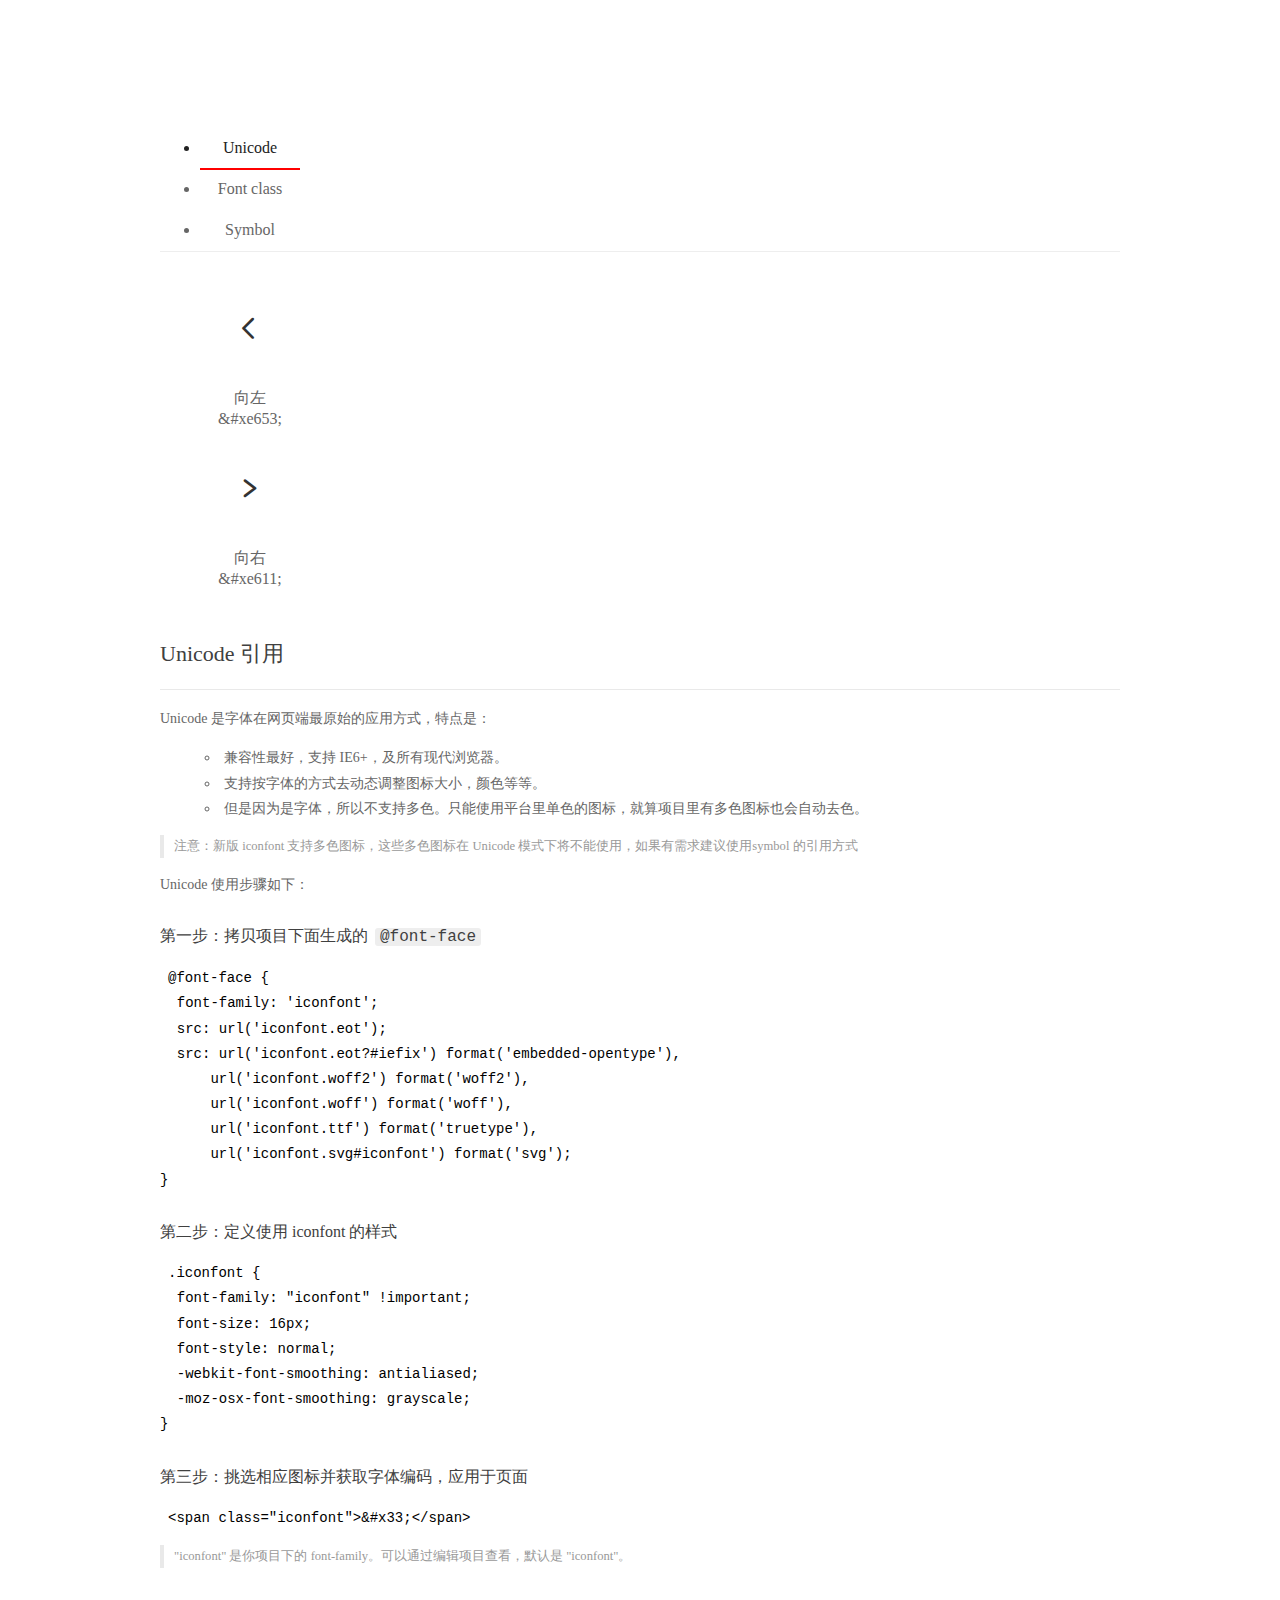
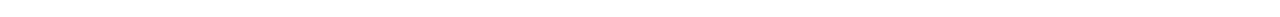
<file: lib/font/demo_index.html>
<!DOCTYPE html>
<html>
<head>
  <meta charset="utf-8"/>
  <title>IconFont Demo</title>
  <link rel="shortcut icon" href="https://img.alicdn.com/tps/i4/TB1_oz6GVXXXXaFXpXXJDFnIXXX-64-64.ico" type="image/x-icon"/>
  <link rel="stylesheet" href="https://g.alicdn.com/thx/cube/1.3.2/cube.min.css">
  <link rel="stylesheet" href="demo.css">
  <link rel="stylesheet" href="iconfont.css">
  <script src="iconfont.js"></script>
  <!-- jQuery -->
  <script src="https://a1.alicdn.com/oss/uploads/2018/12/26/7bfddb60-08e8-11e9-9b04-53e73bb6408b.js"></script>
  <!-- 代码高亮 -->
  <script src="https://a1.alicdn.com/oss/uploads/2018/12/26/a3f714d0-08e6-11e9-8a15-ebf944d7534c.js"></script>
</head>
<body>
  <div class="main">
    <h1 class="logo"><a href="https://www.iconfont.cn/" title="iconfont 首页" target="_blank">&#xe86b;</a></h1>
    <div class="nav-tabs">
      <ul id="tabs" class="dib-box">
        <li class="dib active"><span>Unicode</span></li>
        <li class="dib"><span>Font class</span></li>
        <li class="dib"><span>Symbol</span></li>
      </ul>
      
    </div>
    <div class="tab-container">
      <div class="content unicode" style="display: block;">
          <ul class="icon_lists dib-box">
          
            <li class="dib">
              <span class="icon iconfont">&#xe653;</span>
                <div class="name">向左</div>
                <div class="code-name">&amp;#xe653;</div>
              </li>
          
            <li class="dib">
              <span class="icon iconfont">&#xe611;</span>
                <div class="name">向右</div>
                <div class="code-name">&amp;#xe611;</div>
              </li>
          
          </ul>
          <div class="article markdown">
          <h2 id="unicode-">Unicode 引用</h2>
          <hr>

          <p>Unicode 是字体在网页端最原始的应用方式，特点是：</p>
          <ul>
            <li>兼容性最好，支持 IE6+，及所有现代浏览器。</li>
            <li>支持按字体的方式去动态调整图标大小，颜色等等。</li>
            <li>但是因为是字体，所以不支持多色。只能使用平台里单色的图标，就算项目里有多色图标也会自动去色。</li>
          </ul>
          <blockquote>
            <p>注意：新版 iconfont 支持多色图标，这些多色图标在 Unicode 模式下将不能使用，如果有需求建议使用symbol 的引用方式</p>
          </blockquote>
          <p>Unicode 使用步骤如下：</p>
          <h3 id="-font-face">第一步：拷贝项目下面生成的 <code>@font-face</code></h3>
<pre><code class="language-css"
>@font-face {
  font-family: 'iconfont';
  src: url('iconfont.eot');
  src: url('iconfont.eot?#iefix') format('embedded-opentype'),
      url('iconfont.woff2') format('woff2'),
      url('iconfont.woff') format('woff'),
      url('iconfont.ttf') format('truetype'),
      url('iconfont.svg#iconfont') format('svg');
}
</code></pre>
          <h3 id="-iconfont-">第二步：定义使用 iconfont 的样式</h3>
<pre><code class="language-css"
>.iconfont {
  font-family: "iconfont" !important;
  font-size: 16px;
  font-style: normal;
  -webkit-font-smoothing: antialiased;
  -moz-osx-font-smoothing: grayscale;
}
</code></pre>
          <h3 id="-">第三步：挑选相应图标并获取字体编码，应用于页面</h3>
<pre>
<code class="language-html"
>&lt;span class="iconfont"&gt;&amp;#x33;&lt;/span&gt;
</code></pre>
          <blockquote>
            <p>"iconfont" 是你项目下的 font-family。可以通过编辑项目查看，默认是 "iconfont"。</p>
          </blockquote>
          </div>
      </div>
      <div class="content font-class">
        <ul class="icon_lists dib-box">
          
          <li class="dib">
            <span class="icon iconfont icon-xiangzuo"></span>
            <div class="name">
              向左
            </div>
            <div class="code-name">.icon-xiangzuo
            </div>
          </li>
          
          <li class="dib">
            <span class="icon iconfont icon-xiangyou"></span>
            <div class="name">
              向右
            </div>
            <div class="code-name">.icon-xiangyou
            </div>
          </li>
          
        </ul>
        <div class="article markdown">
        <h2 id="font-class-">font-class 引用</h2>
        <hr>

        <p>font-class 是 Unicode 使用方式的一种变种，主要是解决 Unicode 书写不直观，语意不明确的问题。</p>
        <p>与 Unicode 使用方式相比，具有如下特点：</p>
        <ul>
          <li>兼容性良好，支持 IE8+，及所有现代浏览器。</li>
          <li>相比于 Unicode 语意明确，书写更直观。可以很容易分辨这个 icon 是什么。</li>
          <li>因为使用 class 来定义图标，所以当要替换图标时，只需要修改 class 里面的 Unicode 引用。</li>
          <li>不过因为本质上还是使用的字体，所以多色图标还是不支持的。</li>
        </ul>
        <p>使用步骤如下：</p>
        <h3 id="-fontclass-">第一步：引入项目下面生成的 fontclass 代码：</h3>
<pre><code class="language-html">&lt;link rel="stylesheet" href="./iconfont.css"&gt;
</code></pre>
        <h3 id="-">第二步：挑选相应图标并获取类名，应用于页面：</h3>
<pre><code class="language-html">&lt;span class="iconfont icon-xxx"&gt;&lt;/span&gt;
</code></pre>
        <blockquote>
          <p>"
            iconfont" 是你项目下的 font-family。可以通过编辑项目查看，默认是 "iconfont"。</p>
        </blockquote>
      </div>
      </div>
      <div class="content symbol">
          <ul class="icon_lists dib-box">
          
            <li class="dib">
                <svg class="icon svg-icon" aria-hidden="true">
                  <use xlink:href="#icon-xiangzuo"></use>
                </svg>
                <div class="name">向左</div>
                <div class="code-name">#icon-xiangzuo</div>
            </li>
          
            <li class="dib">
                <svg class="icon svg-icon" aria-hidden="true">
                  <use xlink:href="#icon-xiangyou"></use>
                </svg>
                <div class="name">向右</div>
                <div class="code-name">#icon-xiangyou</div>
            </li>
          
          </ul>
          <div class="article markdown">
          <h2 id="symbol-">Symbol 引用</h2>
          <hr>

          <p>这是一种全新的使用方式，应该说这才是未来的主流，也是平台目前推荐的用法。相关介绍可以参考这篇<a href="">文章</a>
            这种用法其实是做了一个 SVG 的集合，与另外两种相比具有如下特点：</p>
          <ul>
            <li>支持多色图标了，不再受单色限制。</li>
            <li>通过一些技巧，支持像字体那样，通过 <code>font-size</code>, <code>color</code> 来调整样式。</li>
            <li>兼容性较差，支持 IE9+，及现代浏览器。</li>
            <li>浏览器渲染 SVG 的性能一般，还不如 png。</li>
          </ul>
          <p>使用步骤如下：</p>
          <h3 id="-symbol-">第一步：引入项目下面生成的 symbol 代码：</h3>
<pre><code class="language-html">&lt;script src="./iconfont.js"&gt;&lt;/script&gt;
</code></pre>
          <h3 id="-css-">第二步：加入通用 CSS 代码（引入一次就行）：</h3>
<pre><code class="language-html">&lt;style&gt;
.icon {
  width: 1em;
  height: 1em;
  vertical-align: -0.15em;
  fill: currentColor;
  overflow: hidden;
}
&lt;/style&gt;
</code></pre>
          <h3 id="-">第三步：挑选相应图标并获取类名，应用于页面：</h3>
<pre><code class="language-html">&lt;svg class="icon" aria-hidden="true"&gt;
  &lt;use xlink:href="#icon-xxx"&gt;&lt;/use&gt;
&lt;/svg&gt;
</code></pre>
          </div>
      </div>

    </div>
  </div>
  <script>
  $(document).ready(function () {
      $('.tab-container .content:first').show()

      $('#tabs li').click(function (e) {
        var tabContent = $('.tab-container .content')
        var index = $(this).index()

        if ($(this).hasClass('active')) {
          return
        } else {
          $('#tabs li').removeClass('active')
          $(this).addClass('active')

          tabContent.hide().eq(index).fadeIn()
        }
      })
    })
  </script>
</body>
</html>
</file>
<file: lib/css/style.css>
body {
  font-family: "Avenir", "Helvetica Neue", Helvetica, Arial, sans-serif;
  background: #79a8ae;
  color: #666;
  font-size: 16px;
  line-height: 1.5em;
}

h1 {
  color: #111;
  margin: 0 0 12px 0;
  font-size: 24px;
  line-height: 1.5em;
}

p {
  margin: 0 0 10x 0;
}

a {
  color: #888;
  text-decoration: none;
  border-bottom: 1px solid #ccc;
}

a:hover {
  border-bottom-color: #888;
}

body,
.overlay {
  -webkit-perspective: 1000;
  -webkit-perspective-origin-y: 25%;
}

.body--ready {
  background: -webkit-linear-gradient(top, rgb(203, 235, 219) 0%, rgb(55, 148, 192) 120%);
  background: -moz-linear-gradient(top, rgb(203, 235, 219) 0%, rgb(55, 148, 192) 120%);
  background: -o-linear-gradient(top, rgb(203, 235, 219) 0%, rgb(55, 148, 192) 120%);
  background: -ms-linear-gradient(top, rgb(203, 235, 219) 0%, rgb(55, 148, 192) 120%);
  background: linear-gradient(top, rgb(203, 235, 219) 0%, rgb(55, 148, 192) 120%);
}

.body--ready .overlay {
  -webkit-transition: -webkit-transform 0.7s cubic-bezier(0.694, 0.0482, 0.335, 1),
                      opacity 0.7s cubic-bezier(0.694, 0.0482, 0.335, 1);
  -moz-transition: -moz-transform 0.7s cubic-bezier(0.694, 0.0482, 0.335, 1),
                      opacity 0.7s cubic-bezier(0.694, 0.0482, 0.335, 1);
  -ms-transition: -ms-transform 0.7s cubic-bezier(0.694, 0.0482, 0.335, 1),
                      opacity 0.7s cubic-bezier(0.694, 0.0482, 0.335, 1);
  -o-transition: -o-transform 0.7s cubic-bezier(0.694, 0.0482, 0.335, 1),
                      opacity 0.7s cubic-bezier(0.694, 0.0482, 0.335, 1);
  transition: transform 0.7s cubic-bezier(0.694, 0.0482, 0.335, 1),
                      opacity 0.7s cubic-bezier(0.694, 0.0482, 0.335, 1);
}


.ui {
  position: absolute;
  left: 50%;
  bottom: 5%;
  width: 300px;
  margin-left: -150px;
}

.ui-input {
  width: 100%;
  height: 50px;
  background: none;
  font-size: 24px;
  font-weight: bold;
  color: #fff;
  text-align: center;
  border: none;
  border-bottom: 2px solid white;
}

.ui-input:focus {
  outline: none;
  border: none;
  border-bottom: 2px solid white;
}

.ui-return {
  display: none;
  position: absolute;
  top: 20px;
  right: 0;
  padding: 3px 2px 0 2px;
  font-size: 10px;
  line-height: 10px;
  color: #fff;
  border: 1px solid #fff;
}

.ui--enter .ui-return {
  display: block;
}

.ui--wide {
  width: 76%;
  margin-left: 12%;
  left: 0;
}

.ui--wide .ui-return {
  right: -20px;
}

.help {
  position: absolute;
  top: 40px;
  right: 40px;
  width: 25px;
  height: 25px;
  text-align: center;
  font-size: 13px;
  line-height: 27px;
  font-weight: bold;
  cursor: pointer;
  background: #fff;
  color: #79a8ae;
  opacity: .9;

  -webkit-transition: opacity 0.1s cubic-bezier(0.694, 0.0482, 0.335, 1);
  -moz-transition: opacity 0.1s cubic-bezier(0.694, 0.0482, 0.335, 1);
  -ms-transition: opacity 0.1s cubic-bezier(0.694, 0.0482, 0.335, 1);
  -o-transition: opacity 0.1s cubic-bezier(0.694, 0.0482, 0.335, 1);
  transition: opacity 0.1s cubic-bezier(0.694, 0.0482, 0.335, 1);
}

.help:hover {
  opacity: 1;
}

.overlay {
  position: absolute;
  top: 50%;
  left: 50%;
  width: 550px;
  height: 490px;
  margin: -260px 0 0 -275px;
  opacity: 0;

  -webkit-transform: rotateY(90deg);
  -moz-transform: rotateY(90deg);
  -ms-transform: rotateY(90deg);
  -o-transform: rotateY(90deg);
  transform: rotateY(90deg);
}

.overlay--visible {
  opacity: 1;

  -webkit-transform: rotateY(0);
  -moz-transform: rotateY(0);
  -ms-transform: rotateY(0);
  -o-transform: rotateY(0);
  transform: rotateY(0);
}

.ui-share,
.ui-details {
  opacity: .9;
  background: #fff;
  z-index: 2;
}

.ui-details-content,
.ui-share-content {
  padding: 100px 50px;
}

.commands {
  margin: 0;
  padding: 0;
  list-style: none;
  cursor: pointer;
}

.commands-item {
  font-size: 12px;
  line-height: 22px;
  font-weight: bold;
  text-transform: uppercase;
  letter-spacing: 1px;
  padding: 20px;
  background: #fff;
  margin-top: 1px;
  color: #333;
  opacity: .9;

  -webkit-transition: -webkit-transform 0.7s cubic-bezier(0.694, 0.0482, 0.335, 1),
                      opacity 0.1s cubic-bezier(0.694, 0.0482, 0.335, 1);
  -moz-transition: -moz-transform 0.1s cubic-bezier(0.694, 0.0482, 0.335, 1),
                      opacity 0.1s cubic-bezier(0.694, 0.0482, 0.335, 1);
  -ms-transition: -ms-transform 0.1s cubic-bezier(0.694, 0.0482, 0.335, 1),
                      opacity 0.1s cubic-bezier(0.694, 0.0482, 0.335, 1);
  -o-transition: -o-transform 0.1s cubic-bezier(0.694, 0.0482, 0.335, 1),
                      opacity 0.1s cubic-bezier(0.694, 0.0482, 0.335, 1);
  transition: transform 0.1s cubic-bezier(0.694, 0.0482, 0.335, 1),
                      opacity 0.1s cubic-bezier(0.694, 0.0482, 0.335, 1);
}

.commands-item--gap {
  margin-top: 9px;
}

.commands-item:hover {
  opacity: 1;
}

.commands-item:hover .commands-item-action {
  background: #333;
}

.commands-item a {
  display: inline-block;
}

.commands-item-mode {
  display: inline-block;
  margin-left: 3px;
  font-style: italic;
  color: #ccc;
}

.commands-item-title {
  display: inline-block;
  width: 150px;
}

.commands-item-info {
  display: inline-block;
  width: 300px;
  font-size: 14px;
  text-transform: none;
  letter-spacing: 0;
  font-weight: normal;
  color: #aaa;
}

.commands-item-action {
  display: inline-block;
  float: right;
  margin-top: 3px;
  text-transform: uppercase;
  font-size: 10px;
  line-height: 10px;
  color: #fff;
  background: #90c9d1;
  padding: 5px 10px 4px 10px;
  border-radius: 3px;
}

.commands-item:first-child {
  margin-top: 0;
}

.twitter-share {
  position: absolute;
  top: 4px;
  right: 20px;
}


.tabs-labels {
  margin-bottom: 9px;
}

.tabs-label {
  display: inline-block;
  background: #fff;
  padding: 10px 20px;
  font-size: 12px;
  line-height: 22px;
  font-weight: bold;
  text-transform: uppercase;
  letter-spacing: 1px;
  color: #333;
  opacity: .5;
  cursor: pointer;
  margin-right: 2px;

  -webkit-transition: opacity 0.1s cubic-bezier(0.694, 0.0482, 0.335, 1);
  -moz-transition: opacity 0.1s cubic-bezier(0.694, 0.0482, 0.335, 1);
  -ms-transition: opacity 0.1s cubic-bezier(0.694, 0.0482, 0.335, 1);
  -o-transition: opacity 0.1s cubic-bezier(0.694, 0.0482, 0.335, 1);
  transition: opacity 0.1s cubic-bezier(0.694, 0.0482, 0.335, 1);
}

.tabs-label:hover {
  opacity: .9;
}

.tabs-label--active {
  opacity: .9;
}

.tabs-panel {
  display: none;
}

.tabs-panel--active {
  display: block;
}

.tab-panel {
  position: absolute;
  top: 0;
  left: 0;
  width: 100%;
}

.touch .ui-input {
  display: none;
}
</file>
<file: css/index.css>
body{
    background:#000 !important;
    overflow: hidden;
    position: relative;
}
.box{
    position: absolute;
    transform: translate(-50%,-50%);
    left:50%;
    top:50%;
    
}
.box .tou_top{
    display:flex;
    flex-direction: column;
    justify-content: center;
}
.box .tou_top .tou{
    width:120px;
    height:120px;
    background:url("../image/ping1.jpg") no-repeat;
    background-size:100% 100%;
    border-radius: 50%;
    border:3px solid #ccc;
    box-shadow: 0px 0px 40px #fff;
    transition: all 0.5s;
    align-self: center;
}
.box .tou_top h1{
    color:rgb(207,235,228)
}
.box .tou_top a{
    color:rgb(207,235,228);
    text-align: center;
    text-decoration: none;
    border:none;
    margin-top:10px;
    font-size: 1.5em;
}
.box .tou_top a:hover{
    color:#fff;
}
.box .tou_bottom .btn.red{
    color:#fff;
    border:none;
    line-height: 50px;
    position: relative;
    width:120px;
    padding:0px;
    text-align: start;
    font-size:20px;
}
.box .tou_bottom .btn.red span{
    padding-left:12px;
}
.box .tou_bottom .btn.red:before{
    display:block;
    content:"";
    width:100%;
    height:2px;
    background:#ff6e6e;
    transition: all 0.3s linear;
}
.box .tou_bottom .btn.red:after{
    display:inline-block;
    content:"\e611";
    width:50px;
    height:50px;
    border:2px solid #ff6e6e;
    position: absolute;
    right:0px;
    margin-top:-2px;
    font-family: "iconfont" !important;
    font-style: normal;
    -webkit-font-smoothing: antialiased;
    -moz-osx-font-smoothing: grayscale;
    text-align: center;
    font-size:2em;
    color:#ff6e6e;
    transition: all 0.31s linear;
}
.box .tou_bottom .btn.red:hover:before{
    transform:translateY(50px);
}
.box .tou_bottom .btn.red:hover:after{
    transform:rotateX(180deg);
}
@keyframes box{
    0%{
        transform: translate(-50%,-50%) scale(0,0);
    }
    100%{
        transform: translate(-50%,-50%) scale(1,1);
    }
}
.active{
    display:none;
}
@keyframes tou{
    0%{
        transform:rotate(0deg);
    }
    100%{
        transform:rotate(360deg);
    }
}
@keyframes tou1{
    0%{
        transform: rotate(360deg);
    }
    100%{
        transform: rotate(0deg);
    }
}
footer{
    position: absolute;
    bottom:0px;
    transform: translateX(-50%);
    left:50%;
    color:rgb(207,235,228);
    font-size: 16px;
}
</file>
<file: lib/font/iconfont.css>
@font-face {font-family: "iconfont";
  src: url('iconfont.eot?t=1591775142144'); /* IE9 */
  src: url('iconfont.eot?t=1591775142144#iefix') format('embedded-opentype'), /* IE6-IE8 */
  url('[data-uri]') format('woff2'),
  url('iconfont.woff?t=1591775142144') format('woff'),
  url('iconfont.ttf?t=1591775142144') format('truetype'), /* chrome, firefox, opera, Safari, Android, iOS 4.2+ */
  url('iconfont.svg?t=1591775142144#iconfont') format('svg'); /* iOS 4.1- */
}

.iconfont {
  font-family: "iconfont" !important;
  font-size: 16px;
  font-style: normal;
  -webkit-font-smoothing: antialiased;
  -moz-osx-font-smoothing: grayscale;
}

.icon-xiangzuo:before {
  content: "\e653";
}

.icon-xiangyou:before {
  content: "\e611";
}
</file>
<file: css/apeman.css>
*{
    margin:0px;
    padding:0px;
    box-sizing: border-box
}
:after, :before {
    box-sizing: inherit;
}
/*headertop*/
.headertop {
    position: relative;
    overflow: hidden;
}
.headertop{
    animation: header 1.5s;
}
@keyframes header{
    0% {
        opacity: 0;
    }
    100% {
        opacity: 1;
    }
}
#centerbg {
    width: 100%;
    z-index: 0;
    height: 550px;
    background-position: center center;
    background-repeat: no-repeat;
    background-attachment: fixed;
    background-size: cover;
    z-index: -1;
}
.slant-left {
    background: #fff;
    width: 101%;
    position: absolute;
    bottom: -80px;
    right: 48%;
    height: 200px;
    -webkit-transform: rotate(6deg);
    -moz-transform: rotate(6deg);
    -ms-transform: rotate(6deg);
    -o-transform: rotate(6deg);
    transform: rotate(6deg);
}
.slant-right {
    background: #fff;
    width: 101%;
    position: absolute;
    bottom: -80px;
    left: 48%;
    height: 200px;
    -webkit-transform: rotate(-6deg);
    -moz-transform: rotate(-6deg);
    -ms-transform: rotate(-6deg);
    -o-transform: rotate(-6deg);
    transform: rotate(-6deg);
}
.focusinfo {
    position: relative;
    max-width: 800px;
    padding: 0 10px;
    top: 40%;
    left: 50%;
    transform: translate(-50%, -50%);
    -webkit-transform: translate(-50%, -50%);
    text-align: center;
}
a {
    color: #4169e1;
    outline: 0;
    -webkit-transition: color .2s ease-out, border .2s ease-out, opacity .2s ease-out;
    -moz-transition: color .2s ease-out, border .2s ease-out, opacity .2s ease-out;
    transition: color .2s ease-out, border .2s ease-out, opacity .2s ease-out;
}
.focusinfo img {
    width: 80px;
    height: auto;
    border-radius: 50%;
    border: 3px solid rgba(255, 255, 255, .3);
}
img {
    height: auto;
    max-width: 100%;
}

/*site-content*/
#content {
    animation: main 1.5s;
}
@keyframes main{
    0% {
        opacity: 0;
        transform: translateY(50px);
    }
    
    100% {
        opacity: 1;
        transform: translateY(0);
    }
}
.site-content {
    max-width: 800px;
    padding: 0 10px;
    margin-left: auto;
    margin-right: auto;
}
.site-content:before,.site-content:after{
    content: "";
    display: table;
    table-layout: fixed;
}
.site-content:after,.site-footer:after{
    clear: both;
}
.notice {
    padding: 20px;
    font-family: miranafont, "Hiragino Sans GB", STXihei, "Microsoft YaHei", SimSun, sans-serif;
    color: #505050;
    position: relative;
    margin-top: 60px;
    margin-bottom: 60px;
    background: #fbfbfb;
    border-radius: 3px;
}
.notice:before {
    content: "";
    width: 0;
    height: 0;
    border-left: 10px solid transparent;
    border-right: 10px solid transparent;
    border-bottom: 10px solid #fbfbfb;
    position: absolute;
    top: -8px;
}
.notice-content {
    display: inline-block;
}
.top-feature {
    width: 100%;
    height: auto;
    margin-top: 30px;
    font-family: miranafont, "Hiragino Sans GB", STXihei, "Microsoft YaHei", SimSun, sans-serif;
}
h1.fes-title, h1.main-title {
    color: #757575;
    font-size: 16px;
    font-weight: 400;
    padding-bottom: 15px;
    border-bottom: 1px dashed #ececec;
}
h1, h2, h3, h4, h5, h6 {
    clear: both;
}
h1 {
    font-size: 2em;
    margin: .67em 0;
}
.feature-content {
    margin-top: 10px;
    display: inline-block;
    position: relative;
}
.top-feature li {
    width: 32.9%;
    float: left;
    margin: 0 auto;
    position: relative;
    display: block;
}
li.feature-2 {
    margin-left: 5px;
    margin-right: 5px;
}
.top-feature img {
    height: 160px;
    width: 257px;
    object-fit: cover;
    border-radius: 5px;
}
img {
    height: auto;
    max-width: 100%;
    border: 0;
}
.feature-title span {
    position: absolute;
    width: 100%;
    height: 160px;
    text-align: center;
    line-height: 160px;
    background: #bbe2db;
    color: #fff;
    font-size: 16px;
    opacity: 0;
    border-radius: 5px;
}
.foverlay {
    -moz-transition: opacity .4s ease-out;
    -o-transition: opacity .4s ease-out;
    -webkit-transition: opacity .4s ease-out;
    transition: opacity .4s ease-out;
}

.top-feature li {
    width: 32.9%;
    float: left;
    margin: 0 auto;
    position: relative;
    display: block;
}
li.feature-2 {
    margin-left: 5px;
    margin-right: 5px;
}
a:active, a:focus, a:hover {
    color: #a0dad0;
}
.top-feature li:hover .feature-title span {
    opacity: 1;
}
a:active, a:hover {
    outline: 0;
}
</file>
<file: css/hobby.css>
/*滚动*/

.scroll {
    width: 780px;
    overflow: hidden;
}

.scroll ul {
    white-space: nowrap;
}

.scroll ul li {
    display: inline-block;
    margin: 10px;
}

.scroll ul img {
    vertical-align: top;
}

/*块级引用区域*/

blockquote, q {
    quotes: "" "";
}

blockquote {
    margin: 0;
    padding: 30px 60px;
    background: #f9f9f9;
    position: relative;
    word-wrap: break-word;
    word-break: break-all;
    overflow: hidden;
}

blockquote:before {
    content: '“'!important;
    font-size: 4rem;
    position: absolute;
    top: -10px;
    left: 18px;
    color: #d3deea;
    font-family: fantasy;
}

.entry-content p {
    line-height: 30px;
}

.entry-content p {
    color: #565656;
    font-weight: 400;
}

blockquote p {
    margin: 5px 0;
}

p {
    margin-bottom: 1.5em;
    font-family: miranafont, "Hiragino Sans GB", STXihei, "Microsoft YaHei", SimSun, sans-serif;
}

/*画板*/
.dra{
    width:780px;
}
.paper {
    width: 100%;
    height: 25rem;
    margin: 0 auto;
    background-image: url("../image/paper.jpg");
    background-size: 100% 100%;
    background-repeat: no-repeat;
}


#graffiti {
    width: 780px;
    height: 390px;
}

.brush {
    margin: 0 auto;
    text-align: center;
}

#pen1, #pen2 {
    width: 25px;
    height: 25px;
    cursor: pointer;
}

#pen1 {
    margin-left: 100px;
}

.active {
    width: 35px;
    height: 35px;
    opacity: 0.6;
}

.clear {
    background-color: beige !important;
    padding: 0.5%;
    border-radius: 5px;
    width: 45px;
    margin: 0 auto;
    cursor: pointer;
    font-weight: bold !important;
}
</file>
<file: lib/prism/prism.css>
/**
 * prism.js default theme for JavaScript, CSS and HTML
 * Based on dabblet (http://dabblet.com)
 * @author Lea Verou
 */

 code[class*="language-"],
 pre[class*="language-"] {
     color: black;
     background: none;
     text-shadow: 0 1px white;
     font-family: Consolas, Monaco, 'Andale Mono', 'Ubuntu Mono', monospace;
     text-align: left;
     white-space: pre;
     word-spacing: normal;
     word-break: normal;
     word-wrap: normal;
     line-height: 1.5;
 
     -moz-tab-size: 4;
     -o-tab-size: 4;
     tab-size: 4;
 
     -webkit-hyphens: none;
     -moz-hyphens: none;
     -ms-hyphens: none;
     hyphens: none;
 }
 
 pre[class*="language-"]::-moz-selection, pre[class*="language-"] ::-moz-selection,
 code[class*="language-"]::-moz-selection, code[class*="language-"] ::-moz-selection {
     text-shadow: none;
     background: #b3d4fc;
 }
 
 pre[class*="language-"]::selection, pre[class*="language-"] ::selection,
 code[class*="language-"]::selection, code[class*="language-"] ::selection {
     text-shadow: none;
     background: #b3d4fc;
 }
 
 @media print {
     code[class*="language-"],
     pre[class*="language-"] {
         text-shadow: none;
     }
 }
 
 /* Code blocks */
 pre[class*="language-"] {
     padding: 1em;
     margin: .5em 0;
     overflow: auto;
 }
 
 :not(pre) > code[class*="language-"],
 pre[class*="language-"] {
     background: #f5f2f0;
 }
 
 /* Inline code */
 :not(pre) > code[class*="language-"] {
     padding: .1em;
     border-radius: .3em;
     white-space: normal;
 }
 
 .token.comment,
 .token.prolog,
 .token.doctype,
 .token.cdata {
     color: slategray;
 }
 
 .token.punctuation {
     color: #999;
 }
 
 .namespace {
     opacity: .7;
 }
 
 .token.property,
 .token.tag,
 .token.boolean,
 .token.number,
 .token.constant,
 .token.symbol,
 .token.deleted {
     color: #905;
 }
 
 .token.selector,
 .token.attr-name,
 .token.string,
 .token.char,
 .token.builtin,
 .token.inserted {
     color: #690;
 }
 
 .token.operator,
 .token.entity,
 .token.url,
 .language-css .token.string,
 .style .token.string {
     color: #9a6e3a;
     background: hsla(0, 0%, 100%, .5);
 }
 
 .token.atrule,
 .token.attr-value,
 .token.keyword {
     color: #07a;
 }
 
 .token.function,
 .token.class-name {
     color: #DD4A68;
 }
 
 .token.regex,
 .token.important,
 .token.variable {
     color: #e90;
 }
 
 .token.important,
 .token.bold {
     font-weight: bold;
 }
 .token.italic {
     font-style: italic;
 }
 
 .token.entity {
     cursor: help;
 }
</file>
<file: css/home.css>
/*轮播图*/
.banner {
    position: relative;
    overflow: auto;
    text-align: center;
}
.banner li {
    list-style: none;
}
.banner ul li {
    float: left;
}
#b03 {
    width: 640px;
}
#b03 .dots {
    position: absolute;
    left: 0;
    right: 0;
    bottom: 20px;
}
#b03 .dots li {
    display: inline-block;
    width: 10px;
    height: 10px;
    margin: 0 4px;
    text-indent: -999em;
    border: 2px solid #fff;
    border-radius: 6px;
    cursor: pointer;
    opacity: .4;
}
#b03 .dots li.active {
    background: #fff;
    opacity: 1;
}


blockquote, q {
    quotes: "" "";
}
blockquote {
    margin: 0;
    padding: 30px 60px;
    background: #f9f9f9;
    position: relative;
    word-wrap: break-word;
    word-break: break-all;
    overflow: hidden;
}
blockquote:before {
    content: '“'!important;
    font-size: 4rem;
    position: absolute;
    top: -10px;
    left: 18px;
    color: #d3deea;
    font-family: fantasy;
}
.entry-content p {
    line-height: 30px;
}
.entry-content p {
    color: #565656;
    font-weight: 400;
}
blockquote p {
    margin: 5px 0;
}
p {
    margin-bottom: 1.5em;
    font-family: miranafont,"Hiragino Sans GB",STXihei,"Microsoft YaHei",SimSun,sans-serif;
}


.container {
    max-width: 1000px;
    margin-bottom: 68%;
    margin-top:8%;
    position: relative;
}

.container img {
    width: 280px;
    padding: 10px;
    border: 1px solid #ccc;
    box-shadow: 2px 2px 3px rgba(50, 50, 50, .4);
    position: absolute;
    z-index: 1;
    background: #fff;
}

.container img:nth-child(1) {
    left: 0px;
    top: 0px;
    -webkit-transform: rotate(-5deg);
    -ms-transform: rotate(-5deg);
    transform: rotate(-5deg);
}

.container img:nth-child(2) {
    left: 300px;
    top: 0px;
    -webkit-transform: rotate(4deg);
    -ms-transform: rotate(4deg);
    transform: rotate(4deg);
}

.container img:nth-child(3) {
    left: 600px;
    top: 0;
    -webkit-transform: rotate(-6deg);
    -ms-transform: rotate(-6deg);
    transform: rotate(-6deg);
}

.container img:nth-child(4) {
    left: 0px;
    top: 200px;
    -webkit-transform: rotate(3deg);
    -ms-transform: rotate(3deg);
    transform: rotate(3deg);
}

.container img:nth-child(5) {
    left: 310px;
    top: 200px;
    -webkit-transform: rotate(-20deg);
    -ms-transform: rotate(-20deg);
    transform: rotate(-20deg);
}

.container img:nth-child(6) {
    left: 600px;
    top: 200px;
    -webkit-transform: rotate(3deg);
    -ms-transform: rotate(3deg);
    transform: rotate(3deg);
}

.container img:hover {
    -webkit-transform: rotate(0deg) scale(1.5);
    -ms-transform: rotate(0deg) scale(1.5);
    transform: rotate(0deg) scale(1.5);
    -webkit-transition: all 0.5s ease-in;
    transition: all 0.5s ease-in;
    z-index: 2;
}
</file>
<file: css/me.css>
blockquote, q {
    quotes: "" "";
}
blockquote {
    margin: 0;
    padding: 30px 60px;
    background: #f9f9f9;
    position: relative;
    word-wrap: break-word;
    word-break: break-all;
    overflow: hidden;
}
blockquote:before {
    content: '“'!important;
    font-size: 4rem;
    position: absolute;
    top: -10px;
    left: 18px;
    color: #d3deea;
    font-family: fantasy;
}
.entry-content p {
    line-height: 30px;
}
.entry-content p {
    color: #565656;
    font-weight: 400;
}
blockquote p {
    margin: 5px 0;
}
p {
    margin-bottom: 1.5em;
    font-family: miranafont,"Hiragino Sans GB",STXihei,"Microsoft YaHei",SimSun,sans-serif;
}


/*video*/

.video {
    font-size: 0;
}

.video_bottom {
    width: 780px;
    height: 40px;
    background: #000;
    display: flex;
    align-items: center;
}

.video_bottom .play_a {
    width: 50px;
    height: 40px;
    display: flex;
    justify-content: center;
    align-items: center;
}

.video_bottom .play_a i {
    display: inline-block;
    width: 40px;
    height: 30px;
    background: url("../image/sprite.png") no-repeat;
    background-position: 0 -3px;
}

.video_bottom .play_a i.ting {
    background: url("../image/sprite.png") no-repeat;
    background-position: -40px -3px;
}

.pro {
    position: relative;
    margin-left: 20px;
    width: 350px;
}

.pro .pro_1 {
    width: 350px;
    height: 10px;
    background: #fff;
    border-radius: 5px;
    position: relative;
    z-index: 0;
}

.pro .pro_2 {
    width: 20px;
    height: 20px;
    background: url("../image/handle.png") no-repeat;
    background-size: 100% 100%;
    position: absolute;
    top: -5px;
    left: -10px;
    z-index: 1;
}

.pro .pro_3 {
    height: 10px;
    background: url("../image/play-bar.png") no-repeat;
    background-size: 100% 100%;
    border-radius: 5px;
    position: absolute;
    top: 0;
    z-index: 0;
}

.video_bottom .time {
    font-size: 16px;
    margin-left: 20px;
    color: #ccc;
}

.audio {
    position: relative;
    margin-left: 20px;
    width: 100px;
    display: flex;
    align-items: center;
}

.audio .audio_1 {
    width: 100px;
    height: 10px;
    background: #fff;
    border-radius: 5px;
    position: absolute;
    z-index: 0;
}

.audio .audio_2 {
    display: inline-block;
    width: 10px;
    height: 10px;
    background: url("../image/volume.png") no-repeat;
    background-size: 100% 100%;
    position: absolute;
    top: -5px;
    z-index: 1;
}

.audio .audio_3 {
    display: inline-block;
    background: mediumturquoise;
    height: 10px;
    border-radius: 5px;
    position: absolute;
    z-index: 0;
}

.full {
    margin-left: 50px;
}

.full .full_1 {
    display: inline-block;
    width: 40px;
    height: 30px;
    background: url("../image/sprite.png") no-repeat;
    background-position: -160px -3px;
}
</file>
<file: css/register.css>
.form-item{
    display: flex;
    justify-content: center;
    align-items: center;
    margin:11% 0;
}
.form-item .item{
    margin:10px 0;
    min-height: 52px;
}
.form-item .item label{
    display: inline-block;
    font-weight: bold !important;
    font-size: 16px;
    width:100px;
    text-align: justify;
    text-align-last: justify;
}
.form-item .item input{
    width:200px;
    height:30px;
    margin:0 10px;
    border:1px solid #000;
    border-radius: 3px;
}
.form-item .item input:focus{
    border:1px solid mediumaquamarine;
}
.form-item .item .error{
    display:block;
    margin-left: 110px;
    color:red;
}
.form-item .item .active{
    display: none;
}
#sub{
    background:#fff;
    cursor: pointer;
}
#sub:hover{
    border:1px solid mediumaquamarine;
}
</file>
<file: css/school.css>
/* 图片展览区 */
.exhi .exhi_top:nth-child(2){
    margin-top:5px;
}
.exhi ul{
    list-style: none;
    font-size: 0px;
}
.exhi ul li{
    display: inline-block;
}
.exhi ul li:nth-child(2){
    margin:0 5px;
}
.exhi ul li:nth-child(3){
    margin-right:5px;
}

.exhi ul li img{
    border-radius: 5px;
    transition: all 0.5s ease;
}
.exhi ul li img:hover{
    transform:scale(1.2);
    box-shadow: 0 0 20px #ccc;
}

/*块级引用区域*/
blockquote, q {
    quotes: "" "";
}
blockquote {
    margin: 0;
    padding: 30px 60px;
    background: #f9f9f9;
    position: relative;
    word-wrap: break-word;
    word-break: break-all;
    overflow: hidden;
}
blockquote:before {
    content: '“'!important;
    font-size: 4rem;
    position: absolute;
    top: -10px;
    left: 18px;
    color: #d3deea;
    font-family: fantasy;
}
.entry-content p {
    line-height: 30px;
}
.entry-content p {
    color: #565656;
    font-weight: 400;
}
blockquote p {
    margin: 5px 0;
}
p {
    margin-bottom: 1.5em;
    font-family: miranafont,"Hiragino Sans GB",STXihei,"Microsoft YaHei",SimSun,sans-serif;
}
.stage{
    width:780px;
    perspective:1000px;
    display:flex;
    justify-content: center;
    align-items: center;
    margin-top:70px;
    margin-bottom: 20px;
}
.stage .vessel{
    width:100px;
    height:100px;
    transform-style: preserve-3d;
    transform-origin: center center;
    position: relative;
    margin-bottom: 60px;
    animation:vessel 8s linear infinite;
}
@keyframes vessel{
    0%{
        transform: rotateY(0deg);
    }
    100%{
        transform: rotateY(360deg);
    }
}
.stage .vessel div{
    width:150px;
    height:150px;
    position: absolute;
    color:#fff;
    font-size: 2em;
    text-align: center;
    line-height: 150px;
    
}
.stage .vessel div:nth-child(1){
    background:rgba(0, 191, 255, 0.7);
    transform: rotateY(45deg) translateZ(240px);
}
.stage .vessel div:nth-child(2){
    background:rgba(124, 252, 0, 0.7);
    transform: rotateY(90deg) translateZ(240px);
}
.stage .vessel div:nth-child(3){
    background:rgba(255, 69, 0, 0.7);
    transform: rotateY(135deg) translateZ(240px);
}
.stage .vessel div:nth-child(4){
    background:rgba(255, 215, 0, 0.7);
    transform: rotateY(180deg) translateZ(240px);
}
.stage .vessel div:nth-child(5){
    background:rgba(255, 0, 157, 0.7);
    transform: rotateY(225deg) translateZ(240px);
}
.stage .vessel div:nth-child(6){
    background:rgba(184, 111, 220, 0.7);
    transform: rotateY(270deg) translateZ(240px);
}
.stage .vessel div:nth-child(7){
    background:rgba(135,135,135, 0.7);
    transform: rotateY(315deg) translateZ(240px);
}
.stage .vessel div:nth-child(8){
    background:rgba(6,63,142, 0.7);
    transform: rotateY(360deg) translateZ(240px);
}
</file>
<file: lib/font/demo.css>
/* Logo 字体 */
@font-face {
  font-family: "iconfont logo";
  src: url('https://at.alicdn.com/t/font_985780_km7mi63cihi.eot?t=1545807318834');
  src: url('https://at.alicdn.com/t/font_985780_km7mi63cihi.eot?t=1545807318834#iefix') format('embedded-opentype'),
    url('https://at.alicdn.com/t/font_985780_km7mi63cihi.woff?t=1545807318834') format('woff'),
    url('https://at.alicdn.com/t/font_985780_km7mi63cihi.ttf?t=1545807318834') format('truetype'),
    url('https://at.alicdn.com/t/font_985780_km7mi63cihi.svg?t=1545807318834#iconfont') format('svg');
}

.logo {
  font-family: "iconfont logo";
  font-size: 160px;
  font-style: normal;
  -webkit-font-smoothing: antialiased;
  -moz-osx-font-smoothing: grayscale;
}

/* tabs */
.nav-tabs {
  position: relative;
}

.nav-tabs .nav-more {
  position: absolute;
  right: 0;
  bottom: 0;
  height: 42px;
  line-height: 42px;
  color: #666;
}

#tabs {
  border-bottom: 1px solid #eee;
}

#tabs li {
  cursor: pointer;
  width: 100px;
  height: 40px;
  line-height: 40px;
  text-align: center;
  font-size: 16px;
  border-bottom: 2px solid transparent;
  position: relative;
  z-index: 1;
  margin-bottom: -1px;
  color: #666;
}


#tabs .active {
  border-bottom-color: #f00;
  color: #222;
}

.tab-container .content {
  display: none;
}

/* 页面布局 */
.main {
  padding: 30px 100px;
  width: 960px;
  margin: 0 auto;
}

.main .logo {
  color: #333;
  text-align: left;
  margin-bottom: 30px;
  line-height: 1;
  height: 110px;
  margin-top: -50px;
  overflow: hidden;
  *zoom: 1;
}

.main .logo a {
  font-size: 160px;
  color: #333;
}

.helps {
  margin-top: 40px;
}

.helps pre {
  padding: 20px;
  margin: 10px 0;
  border: solid 1px #e7e1cd;
  background-color: #fffdef;
  overflow: auto;
}

.icon_lists {
  width: 100% !important;
  overflow: hidden;
  *zoom: 1;
}

.icon_lists li {
  width: 100px;
  margin-bottom: 10px;
  margin-right: 20px;
  text-align: center;
  list-style: none !important;
  cursor: default;
}

.icon_lists li .code-name {
  line-height: 1.2;
}

.icon_lists .icon {
  display: block;
  height: 100px;
  line-height: 100px;
  font-size: 42px;
  margin: 10px auto;
  color: #333;
  -webkit-transition: font-size 0.25s linear, width 0.25s linear;
  -moz-transition: font-size 0.25s linear, width 0.25s linear;
  transition: font-size 0.25s linear, width 0.25s linear;
}

.icon_lists .icon:hover {
  font-size: 100px;
}

.icon_lists .svg-icon {
  /* 通过设置 font-size 来改变图标大小 */
  width: 1em;
  /* 图标和文字相邻时，垂直对齐 */
  vertical-align: -0.15em;
  /* 通过设置 color 来改变 SVG 的颜色/fill */
  fill: currentColor;
  /* path 和 stroke 溢出 viewBox 部分在 IE 下会显示
      normalize.css 中也包含这行 */
  overflow: hidden;
}

.icon_lists li .name,
.icon_lists li .code-name {
  color: #666;
}

/* markdown 样式 */
.markdown {
  color: #666;
  font-size: 14px;
  line-height: 1.8;
}

.highlight {
  line-height: 1.5;
}

.markdown img {
  vertical-align: middle;
  max-width: 100%;
}

.markdown h1 {
  color: #404040;
  font-weight: 500;
  line-height: 40px;
  margin-bottom: 24px;
}

.markdown h2,
.markdown h3,
.markdown h4,
.markdown h5,
.markdown h6 {
  color: #404040;
  margin: 1.6em 0 0.6em 0;
  font-weight: 500;
  clear: both;
}

.markdown h1 {
  font-size: 28px;
}

.markdown h2 {
  font-size: 22px;
}

.markdown h3 {
  font-size: 16px;
}

.markdown h4 {
  font-size: 14px;
}

.markdown h5 {
  font-size: 12px;
}

.markdown h6 {
  font-size: 12px;
}

.markdown hr {
  height: 1px;
  border: 0;
  background: #e9e9e9;
  margin: 16px 0;
  clear: both;
}

.markdown p {
  margin: 1em 0;
}

.markdown>p,
.markdown>blockquote,
.markdown>.highlight,
.markdown>ol,
.markdown>ul {
  width: 80%;
}

.markdown ul>li {
  list-style: circle;
}

.markdown>ul li,
.markdown blockquote ul>li {
  margin-left: 20px;
  padding-left: 4px;
}

.markdown>ul li p,
.markdown>ol li p {
  margin: 0.6em 0;
}

.markdown ol>li {
  list-style: decimal;
}

.markdown>ol li,
.markdown blockquote ol>li {
  margin-left: 20px;
  padding-left: 4px;
}

.markdown code {
  margin: 0 3px;
  padding: 0 5px;
  background: #eee;
  border-radius: 3px;
}

.markdown strong,
.markdown b {
  font-weight: 600;
}

.markdown>table {
  border-collapse: collapse;
  border-spacing: 0px;
  empty-cells: show;
  border: 1px solid #e9e9e9;
  width: 95%;
  margin-bottom: 24px;
}

.markdown>table th {
  white-space: nowrap;
  color: #333;
  font-weight: 600;
}

.markdown>table th,
.markdown>table td {
  border: 1px solid #e9e9e9;
  padding: 8px 16px;
  text-align: left;
}

.markdown>table th {
  background: #F7F7F7;
}

.markdown blockquote {
  font-size: 90%;
  color: #999;
  border-left: 4px solid #e9e9e9;
  padding-left: 0.8em;
  margin: 1em 0;
}

.markdown blockquote p {
  margin: 0;
}

.markdown .anchor {
  opacity: 0;
  transition: opacity 0.3s ease;
  margin-left: 8px;
}

.markdown .waiting {
  color: #ccc;
}

.markdown h1:hover .anchor,
.markdown h2:hover .anchor,
.markdown h3:hover .anchor,
.markdown h4:hover .anchor,
.markdown h5:hover .anchor,
.markdown h6:hover .anchor {
  opacity: 1;
  display: inline-block;
}

.markdown>br,
.markdown>p>br {
  clear: both;
}


.hljs {
  display: block;
  background: white;
  padding: 0.5em;
  color: #333333;
  overflow-x: auto;
}

.hljs-comment,
.hljs-meta {
  color: #969896;
}

.hljs-string,
.hljs-variable,
.hljs-template-variable,
.hljs-strong,
.hljs-emphasis,
.hljs-quote {
  color: #df5000;
}

.hljs-keyword,
.hljs-selector-tag,
.hljs-type {
  color: #a71d5d;
}

.hljs-literal,
.hljs-symbol,
.hljs-bullet,
.hljs-attribute {
  color: #0086b3;
}

.hljs-section,
.hljs-name {
  color: #63a35c;
}

.hljs-tag {
  color: #333333;
}

.hljs-title,
.hljs-attr,
.hljs-selector-id,
.hljs-selector-class,
.hljs-selector-attr,
.hljs-selector-pseudo {
  color: #795da3;
}

.hljs-addition {
  color: #55a532;
  background-color: #eaffea;
}

.hljs-deletion {
  color: #bd2c00;
  background-color: #ffecec;
}

.hljs-link {
  text-decoration: underline;
}

/* 代码高亮 */
/* PrismJS 1.15.0
https://prismjs.com/download.html#themes=prism&languages=markup+css+clike+javascript */
/**
 * prism.js default theme for JavaScript, CSS and HTML
 * Based on dabblet (http://dabblet.com)
 * @author Lea Verou
 */
code[class*="language-"],
pre[class*="language-"] {
  color: black;
  background: none;
  text-shadow: 0 1px white;
  font-family: Consolas, Monaco, 'Andale Mono', 'Ubuntu Mono', monospace;
  text-align: left;
  white-space: pre;
  word-spacing: normal;
  word-break: normal;
  word-wrap: normal;
  line-height: 1.5;

  -moz-tab-size: 4;
  -o-tab-size: 4;
  tab-size: 4;

  -webkit-hyphens: none;
  -moz-hyphens: none;
  -ms-hyphens: none;
  hyphens: none;
}

pre[class*="language-"]::-moz-selection,
pre[class*="language-"] ::-moz-selection,
code[class*="language-"]::-moz-selection,
code[class*="language-"] ::-moz-selection {
  text-shadow: none;
  background: #b3d4fc;
}

pre[class*="language-"]::selection,
pre[class*="language-"] ::selection,
code[class*="language-"]::selection,
code[class*="language-"] ::selection {
  text-shadow: none;
  background: #b3d4fc;
}

@media print {

  code[class*="language-"],
  pre[class*="language-"] {
    text-shadow: none;
  }
}

/* Code blocks */
pre[class*="language-"] {
  padding: 1em;
  margin: .5em 0;
  overflow: auto;
}

:not(pre)>code[class*="language-"],
pre[class*="language-"] {
  background: #f5f2f0;
}

/* Inline code */
:not(pre)>code[class*="language-"] {
  padding: .1em;
  border-radius: .3em;
  white-space: normal;
}

.token.comment,
.token.prolog,
.token.doctype,
.token.cdata {
  color: slategray;
}

.token.punctuation {
  color: #999;
}

.namespace {
  opacity: .7;
}

.token.property,
.token.tag,
.token.boolean,
.token.number,
.token.constant,
.token.symbol,
.token.deleted {
  color: #905;
}

.token.selector,
.token.attr-name,
.token.string,
.token.char,
.token.builtin,
.token.inserted {
  color: #690;
}

.token.operator,
.token.entity,
.token.url,
.language-css .token.string,
.style .token.string {
  color: #9a6e3a;
  background: hsla(0, 0%, 100%, .5);
}

.token.atrule,
.token.attr-value,
.token.keyword {
  color: #07a;
}

.token.function,
.token.class-name {
  color: #DD4A68;
}

.token.regex,
.token.important,
.token.variable {
  color: #e90;
}

.token.important,
.token.bold {
  font-weight: bold;
}

.token.italic {
  font-style: italic;
}

.token.entity {
  cursor: help;
}
</file>
